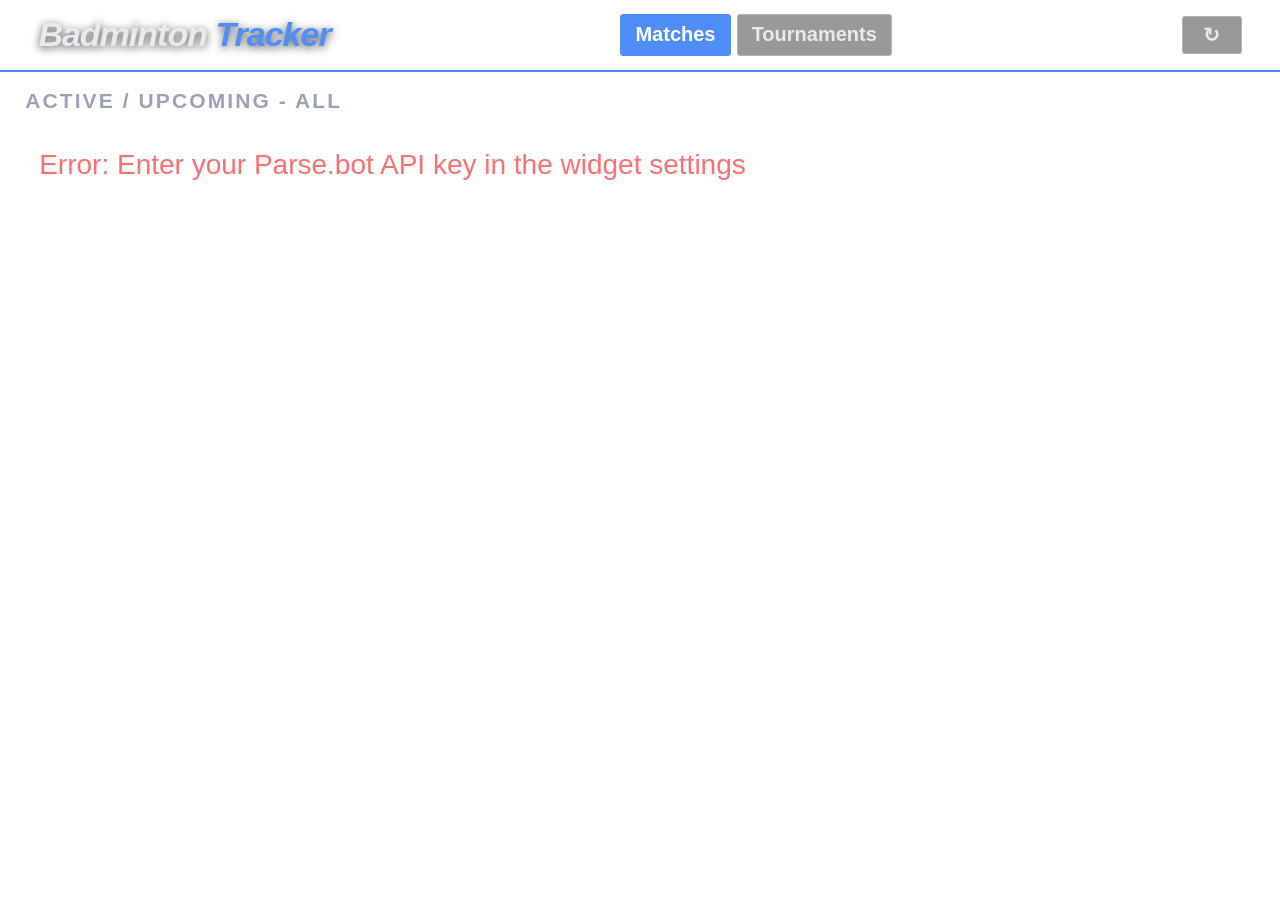
<file: badminton-tracker/index.html>
<!DOCTYPE html>
<html lang="en">
<head>
    <meta charset="utf-8" />
    <meta name="viewport" content="width=device-width, initial-scale=1" />
    <title>tr('Badminton Tracker')</title>
    <link rel="icon" href="resources/icon.svg" type="image/svg+xml" />
    <link rel="stylesheet" href="styles/main.css" />

    <!-- iCUE settings panel -->
    <meta name="x-icue-property" content="apiKey"
          data-label="tr('Parse.bot API key')"
          data-type="textfield"
          data-default="''" />

    <meta name="x-icue-property" content="startView"
          data-label="tr('Start view')"
          data-type="tab-buttons"
          data-default="'matches'"
          data-values="[{'key':'matches','value':'Matches'},{'key':'tournaments','value':'Tournaments'}]" />

    <meta name="x-icue-property" content="nationality"
          data-label="tr('Nationality')"
          data-type="tab-buttons"
          data-default="'ALL'"
          data-values="[{'key':'ALL','value':'All'},{'key':'DEN','value':'DEN'},{'key':'CHN','value':'CHN'},{'key':'JPN','value':'JPN'},{'key':'KOR','value':'KOR'},{'key':'INA','value':'INA'}]" />

    <meta name="x-icue-property" content="refreshMinutes"
          data-label="tr('Refresh every (min)')"
          data-type="slider"
          data-default="180" data-min="15" data-max="720" data-step="15" data-unit-label="'min'" />

    <meta name="x-icue-property" content="smartRefresh"
          data-label="tr('Refresh optimise')"
          data-type="switch"
          data-default="false" />

    <meta name="x-icue-property" content="lineColor"
          data-label="tr('Header line color')"
          data-type="color"
          data-default="'#4f8ef7'" />

    <meta name="x-icue-property" content="accentColor"
          data-label="tr('Accent color')"
          data-type="color"
          data-default="'#4f8ef7'" />

    <script type="application/json" id="x-icue-groups">
    [
        { "title": "tr('Data')", "properties": ["apiKey", "refreshMinutes", "smartRefresh"] },
        { "title": "tr('Filter')", "properties": ["startView", "nationality"] },
        { "title": "tr('Appearance')", "properties": ["accentColor", "lineColor"] }
    ]
    </script>
</head>
<body>

<header>
    <div class="logo">Badminton <span>Tracker</span></div>
    <nav class="tabs" aria-label="View">
        <button class="tab active" data-view="matches">Matches</button>
        <button class="tab" data-view="tournaments">Tournaments</button>
    </nav>
    <button id="refresh-btn" title="Refresh"><span>&#8635;</span></button>
</header>

<main>
    <div id="upcoming-section" class="section">
        <div class="section-label" id="list-label">Active / Upcoming</div>
        <div id="upcoming-list" class="list">
            <div class="state-msg loading">
                <div class="spinner"></div>Loading matches...
            </div>
        </div>
    </div>

    <div id="tomorrow-section" class="section hidden">
        <div class="section-label" id="tomorrow-label">Tomorrow</div>
        <div id="tomorrow-list" class="list"></div>
    </div>
    <div id="results-section" class="section hidden">
        <div class="section-label" id="results-label">Results</div>
        <div id="results-list" class="list"></div>
    </div>
</main>

<footer>
    <span id="updated"></span>
</footer>

<script src="scripts/main.js"></script>
<script>
    icueEvents = {
        onICUEInitialized: start,
        onDataUpdated: applyProps
    };

    if (typeof iCUE_initialized === 'undefined' || iCUE_initialized) start();
</script>
</body>
</html>
</file>
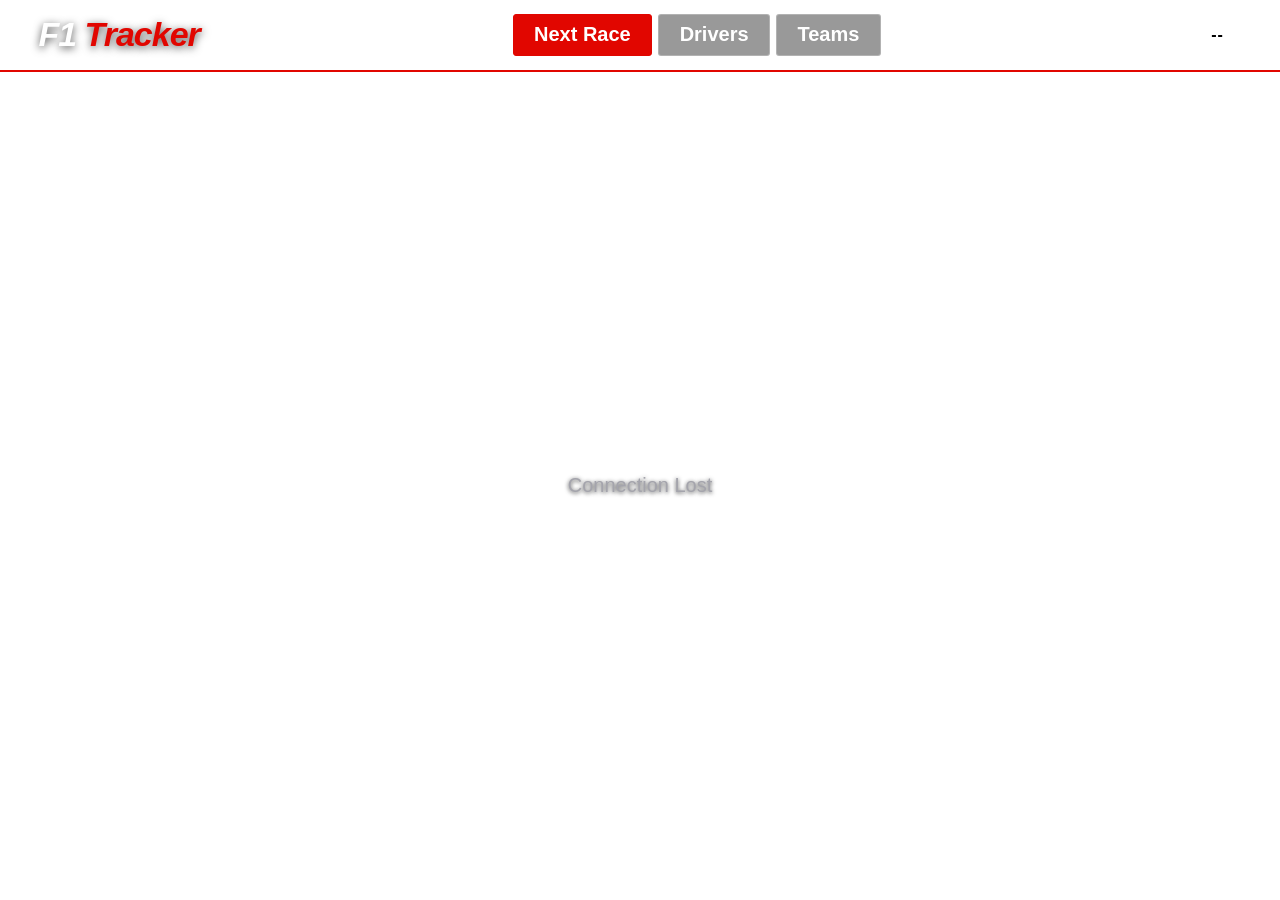
<file: f1-tracker/index.html>
<!DOCTYPE html>
<html lang="en">
<head>
    <meta charset="utf-8" />
    <meta name="viewport" content="width=device-width, initial-scale=1" />
    <title>tr('F1 Tracker')</title>
    <link rel="icon" href="resources/icon.svg" type="image/svg+xml" />
    <link rel="stylesheet" href="styles/main.css" />

    <!-- iCUE controls (settings panel) -->
    <meta name="x-icue-property" content="startView"
          data-label="tr('Start view')" data-type="tab-buttons"
          data-default="'race'"
          data-values="[{'key':'race','value':'Race'},{'key':'drivers','value':'Drivers'},{'key':'teams','value':'Teams'}]" />

    <meta name="x-icue-property" content="showPictures"
          data-label="tr('Show pictures')" data-type="switch" data-default="true" />

    <meta name="x-icue-property" content="autoRotate"
          data-label="tr('Rotate views automatically')" data-type="switch" data-default="false" />

    <meta name="x-icue-property" content="rotateSeconds"
          data-label="tr('Seconds per view')" data-type="slider"
          data-default="15" data-min="5" data-max="60" data-step="5" data-unit-label="'s'" />

    <meta name="x-icue-property" content="textColor"
          data-label="tr('Text color')" data-type="color" data-default="'#FFFFFF'" />

    <meta name="x-icue-property" content="accentColor"
          data-label="tr('Accent color')" data-type="color" data-default="'#e10600'" />

    <script type="application/json" id="x-icue-groups">
    [
        { "title": "tr('Display')", "properties": ["startView", "showPictures", "autoRotate", "rotateSeconds"] },
        { "title": "tr('Appearance')", "properties": ["textColor", "accentColor"] }
    ]
    </script>

</head>
<body>

<header>
    <div class="logo">F1 <span>Tracker</span></div>
    <nav class="tabs" aria-label="View">
        <button class="tab active" data-view="race">Next Race</button>
        <button class="tab" data-view="drivers">Drivers</button>
        <button class="tab" data-view="teams">Teams</button>
    </nav>
    <div id="round" class="round-pill">--</div>
</header>

<div id="main">
    <div id="view-race" class="view active">
        <div id="loading" class="message">Initializing Telemetry...</div>

        <div id="pre-race">
            <div class="race-head">
                <div id="race-name">Loading...</div>
                <div id="race-loc">Loading...</div>
                <div id="race-date"></div>
            </div>

            <div id="track-container">
                <svg id="track-svg" viewBox="14.5 14.5 71 71" preserveAspectRatio="xMidYMid meet">
                    <path id="track-path" d="" />
                </svg>
                <div id="live-box">
                    <div class="live-tag">Race in Progress</div>
                    <div class="lap-count">LAP <span id="cur-lap">1</span>/<span id="tot-lap">--</span></div>
                    <div class="lap-sub">Estimated</div>
                </div>
            </div>

            <div class="timer-row">
                <div class="t-unit"><span class="t-val" id="d">00</span><span class="t-label">Days</span></div>
                <div class="t-unit"><span class="t-val" id="h">00</span><span class="t-label">Hrs</span></div>
                <div class="t-unit"><span class="t-val" id="m">00</span><span class="t-label">Min</span></div>
            </div>
        </div>
    </div>

    <div id="view-standings" class="view">
        <div class="st-head">
            <div class="st-title" id="st-title">Drivers' Championship</div>
            <div class="st-sub" id="st-sub"></div>
        </div>
        <div id="st-list"></div>
    </div>
</div>

<script src="scripts/main.js"></script>
<script>
    icueEvents = {
        onICUEInitialized: start,
        onDataUpdated: applyProps
    };

    // In iCUE the flag is injected before this script runs. Outside iCUE (browser preview) start directly.
    if (typeof iCUE_initialized === 'undefined' || iCUE_initialized) start();
</script>
</body>
</html>
</file>
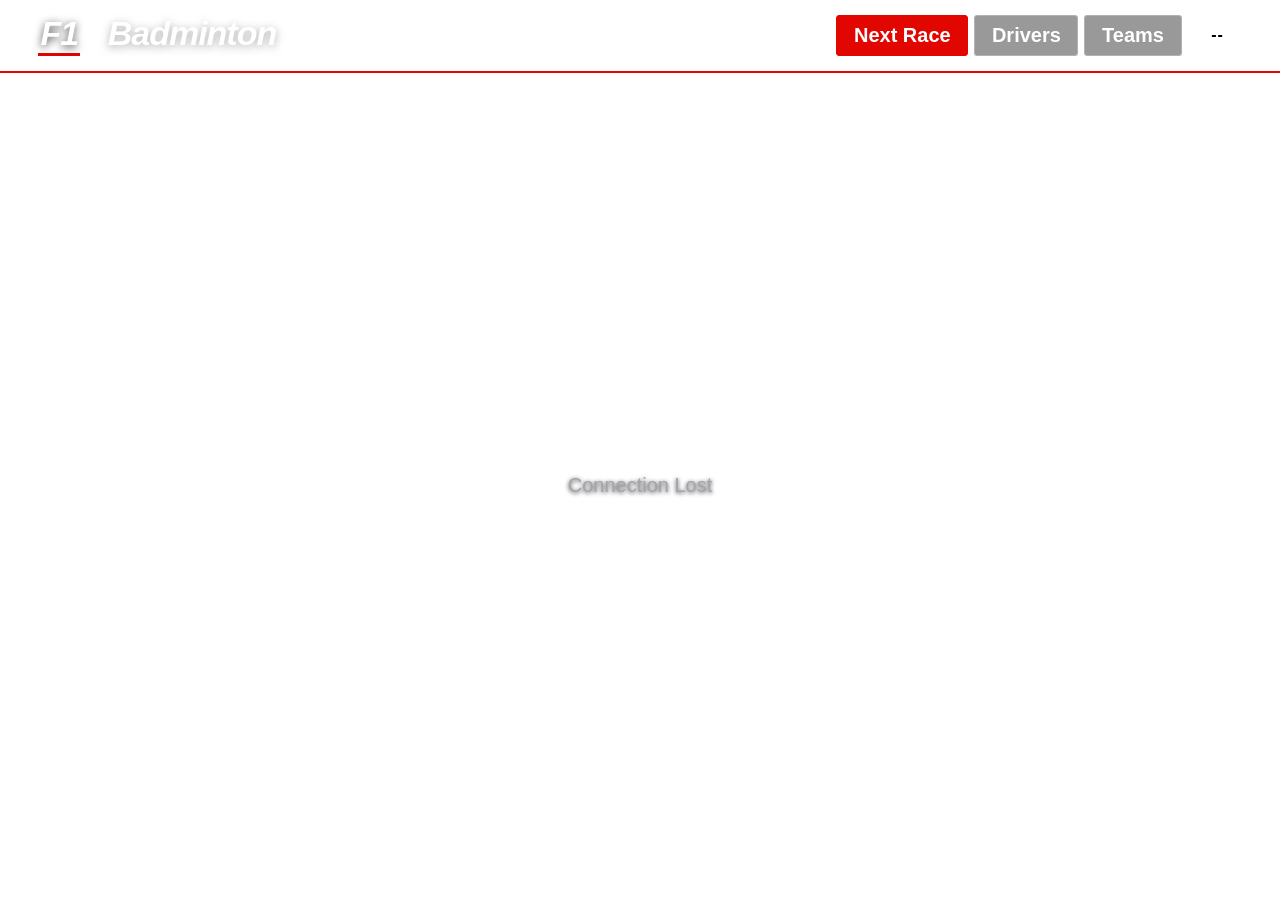
<file: sports-tracker/index.html>
<!DOCTYPE html>
<html lang="en">
<head>
    <meta charset="utf-8" />
    <meta name="viewport" content="width=device-width, initial-scale=1" />
    <title>tr('XE Sports Tracker')</title>
    <link rel="icon" href="resources/icon.svg" type="image/svg+xml" />
    <link rel="stylesheet" href="styles/main.css" />
    <link rel="stylesheet" href="styles/f1.css" />
    <link rel="stylesheet" href="styles/badminton.css" />

    <!-- ===== iCUE settings panel =====
         To add a sport: add an "enable<Sport>" switch and its own settings here, add the group below,
         add the sport to "startSport", then add a section and script (see README). -->

    <!-- General -->
    <meta name="x-icue-property" content="startSport"
          data-label="tr('Start sport')" data-type="tab-buttons"
          data-default="'f1'"
          data-values="[{'key':'f1','value':'F1'},{'key':'badminton','value':'Badminton'}]" />

    <meta name="x-icue-property" content="autoSwitch"
          data-label="tr('Switch sport after inactivity')" data-type="switch" data-default="true" />

    <meta name="x-icue-property" content="idleSeconds"
          data-label="tr('Inactivity time')" data-type="slider"
          data-default="30" data-min="10" data-max="300" data-step="5" data-unit-label="'s'" />

    <meta name="x-icue-property" content="textColor"
          data-label="tr('Text color')" data-type="color" data-default="'#FFFFFF'" />

    <!-- Sports on/off -->
    <meta name="x-icue-property" content="enableF1"
          data-label="tr('Show F1')" data-type="switch" data-default="true" />

    <meta name="x-icue-property" content="enableBadminton"
          data-label="tr('Show Badminton')" data-type="switch" data-default="true" />

    <!-- F1 -->
    <meta name="x-icue-property" content="f1StartView"
          data-label="tr('F1 start view')" data-type="tab-buttons"
          data-default="'race'"
          data-values="[{'key':'race','value':'Race'},{'key':'drivers','value':'Drivers'},{'key':'teams','value':'Teams'}]" />

    <meta name="x-icue-property" content="f1ShowPictures"
          data-label="tr('F1 show pictures')" data-type="switch" data-default="true" />

    <meta name="x-icue-property" content="f1AccentColor"
          data-label="tr('F1 accent color')" data-type="color" data-default="'#e10600'" />

    <!-- Badminton -->
    <meta name="x-icue-property" content="badmintonApiKey"
          data-label="tr('Badminton Parse.bot API key')" data-type="textfield" data-default="''" />

    <meta name="x-icue-property" content="badmintonStartView"
          data-label="tr('Badminton start view')" data-type="tab-buttons"
          data-default="'matches'"
          data-values="[{'key':'matches','value':'Matches'},{'key':'tournaments','value':'Tournaments'}]" />

    <meta name="x-icue-property" content="badmintonNationality"
          data-label="tr('Badminton nationality')" data-type="combobox"
          data-default="'ALL'"
          data-values="[{'key':'ALL','value':'All countries'},{'key':'AUS','value':'Australia'},{'key':'AUT','value':'Austria'},{'key':'BEL','value':'Belgium'},{'key':'BRA','value':'Brazil'},{'key':'BUL','value':'Bulgaria'},{'key':'CAN','value':'Canada'},{'key':'CHN','value':'China'},{'key':'TPE','value':'Chinese Taipei'},{'key':'CZE','value':'Czechia'},{'key':'DEN','value':'Denmark'},{'key':'ENG','value':'England'},{'key':'EST','value':'Estonia'},{'key':'FIN','value':'Finland'},{'key':'FRA','value':'France'},{'key':'GER','value':'Germany'},{'key':'HKG','value':'Hong Kong China'},{'key':'HUN','value':'Hungary'},{'key':'ISL','value':'Iceland'},{'key':'IND','value':'India'},{'key':'INA','value':'Indonesia'},{'key':'IRL','value':'Ireland'},{'key':'ITA','value':'Italy'},{'key':'JPN','value':'Japan'},{'key':'KOR','value':'Korea'},{'key':'MAC','value':'Macau China'},{'key':'MAS','value':'Malaysia'},{'key':'MEX','value':'Mexico'},{'key':'NED','value':'Netherlands'},{'key':'NZL','value':'New Zealand'},{'key':'NOR','value':'Norway'},{'key':'PAK','value':'Pakistan'},{'key':'PHI','value':'Philippines'},{'key':'POL','value':'Poland'},{'key':'POR','value':'Portugal'},{'key':'SCO','value':'Scotland'},{'key':'SGP','value':'Singapore'},{'key':'ESP','value':'Spain'},{'key':'SRI','value':'Sri Lanka'},{'key':'SWE','value':'Sweden'},{'key':'SUI','value':'Switzerland'},{'key':'THA','value':'Thailand'},{'key':'TUR','value':'Turkiye'},{'key':'USA','value':'USA'},{'key':'UKR','value':'Ukraine'},{'key':'VIE','value':'Vietnam'},{'key':'WAL','value':'Wales'}]" />

    <meta name="x-icue-property" content="badmintonRefreshMinutes"
          data-label="tr('Badminton refresh every (min)')" data-type="slider"
          data-default="180" data-min="15" data-max="720" data-step="15" data-unit-label="'min'" />

    <meta name="x-icue-property" content="badmintonSmartRefresh"
          data-label="tr('Badminton refresh optimise')" data-type="switch" data-default="false" />

    <meta name="x-icue-property" content="badmintonAccentColor"
          data-label="tr('Badminton accent color')" data-type="color" data-default="'#4f8ef7'" />

    <script type="application/json" id="x-icue-groups">
    [
        { "title": "tr('General')", "properties": ["startSport", "autoSwitch", "idleSeconds", "textColor",
            "enableF1", "enableBadminton",
            "f1StartView", "f1ShowPictures", "f1AccentColor",
            "badmintonApiKey", "badmintonStartView", "badmintonNationality", "badmintonRefreshMinutes", "badmintonSmartRefresh", "badmintonAccentColor"] }
    ]
    </script>
</head>
<body>

<header>
    <nav id="sport-tabs" aria-label="Sport"></nav>
    <div id="sport-slot"></div>
</header>

<div id="sports">

    <!-- ===== F1 ===== -->
    <section class="sport" id="sport-f1">
        <div class="sport-controls" id="f1-controls">
            <nav class="tabs" aria-label="View">
                <button class="tab active" data-view="race">Next Race</button>
                <button class="tab" data-view="drivers">Drivers</button>
                <button class="tab" data-view="teams">Teams</button>
            </nav>
            <div id="f1-round" class="round-pill">--</div>
        </div>

        <div id="f1-main">
            <div id="f1-view-race" class="view active">
                <div id="f1-loading" class="message">Initializing Telemetry...</div>

                <div id="f1-pre-race">
                    <div class="race-head">
                        <div id="f1-race-name">Loading...</div>
                        <div id="f1-race-loc">Loading...</div>
                        <div id="f1-race-date"></div>
                    </div>

                    <div id="f1-track-container">
                        <svg id="f1-track-svg" viewBox="14.5 14.5 71 71" preserveAspectRatio="xMidYMid meet">
                            <path id="f1-track-path" d="" />
                        </svg>
                        <div id="f1-live-box">
                            <div class="live-tag">Race in Progress</div>
                            <div class="lap-count">LAP <span id="f1-cur-lap">1</span>/<span id="f1-tot-lap">--</span></div>
                            <div class="lap-sub">Estimated</div>
                        </div>
                    </div>

                    <div class="timer-row">
                        <div class="t-unit"><span class="t-val" id="f1-d">0</span><span class="t-label">D</span></div>
                        <div class="t-unit"><span class="t-val" id="f1-h">0</span><span class="t-label">H</span></div>
                        <div class="t-unit"><span class="t-val" id="f1-m">0</span><span class="t-label">M</span></div>
                    </div>
                </div>
            </div>

            <div id="f1-view-standings" class="view">
                <div class="st-head">
                    <div class="st-title" id="f1-st-title">Drivers' Championship</div>
                    <div class="st-sub" id="f1-st-sub"></div>
                </div>
                <div id="f1-st-list"></div>
            </div>
        </div>
    </section>

    <!-- ===== Badminton ===== -->
    <section class="sport" id="sport-badminton">
        <div class="sport-controls" id="bt-controls">
            <nav class="tabs" aria-label="View">
                <button class="tab active" data-view="matches">Matches</button>
                <button class="tab" data-view="tournaments">Tournaments</button>
            </nav>
            <button id="bt-refresh-btn" class="icon-btn" title="Refresh"><span>&#8635;</span></button>
        </div>

        <main>
            <div id="bt-upcoming-section" class="section">
                <div class="section-label" id="bt-list-label">Active / Upcoming</div>
                <div id="bt-upcoming-list" class="list">
                    <div class="state-msg loading">
                        <div class="spinner"></div>Loading matches...
                    </div>
                </div>
            </div>

            <div id="bt-tomorrow-section" class="section hidden">
                <div class="section-label" id="bt-tomorrow-label">Tomorrow</div>
                <div id="bt-tomorrow-list" class="list"></div>
            </div>
            <div id="bt-results-section" class="section hidden">
                <div class="section-label" id="bt-results-label">Results</div>
                <div id="bt-results-list" class="list"></div>
            </div>
        </main>

        <footer>
            <span id="bt-updated"></span>
        </footer>
    </section>

</div>

<script src="scripts/core.js"></script>
<script src="scripts/sports/f1.js"></script>
<script src="scripts/sports/badminton.js"></script>
<script src="scripts/app.js"></script>
<script>
    icueEvents = {
        onICUEInitialized: Shell.start,
        onDataUpdated: Shell.applyProps
    };

    // In iCUE the flag is injected before this script runs. Outside iCUE (browser preview) start directly.
    if (typeof iCUE_initialized === 'undefined' || iCUE_initialized) Shell.start();
</script>
</body>
</html>
</file>
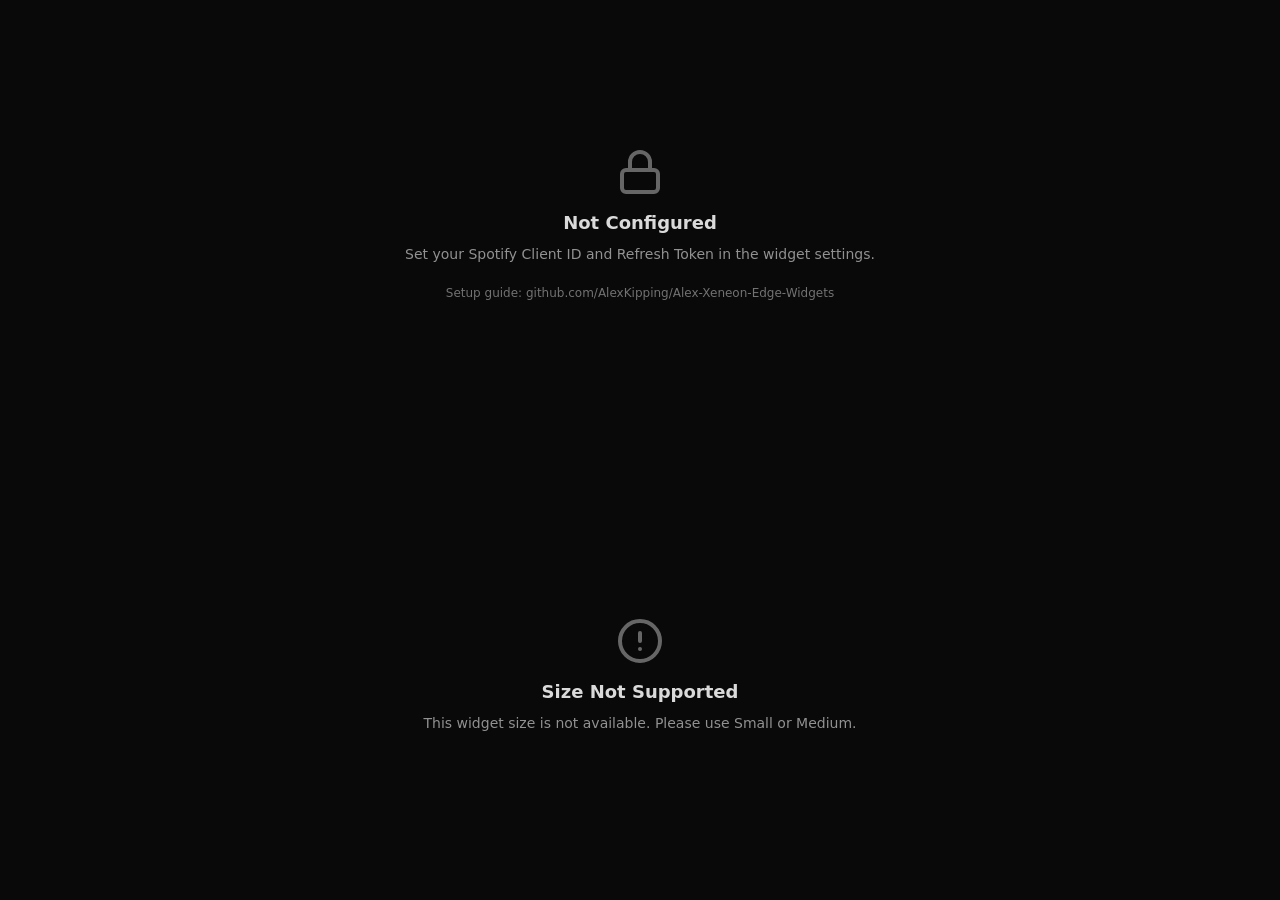
<file: spotify/index.html>
<!DOCTYPE html>
<html lang="en">
<head>
  <meta charset="utf-8" />
  <meta name="viewport" content="width=device-width, initial-scale=1" />
  <title>tr('XE Player for Spotify')</title>
  <link rel="icon" href="resources/icon.svg" type="image/svg+xml" />
  <link rel="stylesheet" href="styles/main.css" />

  <!-- Widget configuration properties -->
  <meta name="x-icue-property" content="clientId" data-label="tr('Spotify Client ID')" data-type="textfield" data-default="''" />
  <meta name="x-icue-property" content="refreshToken" data-label="tr('Spotify Refresh Token')" data-type="textfield" data-default="''" />
  <meta name="x-icue-property" content="setupLink" data-label="tr('Setup page (copy into your browser)')" data-type="textfield" data-default="'https://alexkipping.github.io/Alex-Xeneon-Edge-Widgets/spotify/'" />
  <meta name="x-icue-property" content="pollingInterval" data-label="tr('Update Interval')" data-type="slider" data-default="1000" data-min="1000" data-max="10000" data-step="500" data-unit-label="'ms'" />

  <meta name="x-icue-property" content="viewMode" data-label="tr('View')" data-type="tab-buttons" data-default="'nowplaying'" data-values="[{'key':'nowplaying','value':'Now Playing'},{'key':'queue','value':'Queue'}]" />

  <meta name="x-icue-property" content="halfMode" data-label="tr('Half mode (top: Now Playing, bottom: Queue)')" data-type="switch" data-default="false" />

  <meta name="x-icue-property" content="albumBlur" data-label="tr('Album Blur')" data-type="slider" data-default="0" data-min="0" data-max="50" data-step="1" data-unit-label="'px'" />

  <!-- Personalization properties -->
  <meta name="x-icue-property" content="backgroundColor" data-label="tr('Background Color')" data-type="color" data-default="'#121212'" />
  <meta name="x-icue-property" content="bgTransparency" data-label="tr('Background Transparency')" data-type="slider" data-default="0" data-min="0" data-max="100" data-step="1" data-unit-label="'%'" />

  <!-- Color customization properties -->
  <meta name="x-icue-property" content="songInfoColor" data-label="tr('Song Info Color')" data-type="color" data-default="'#ffffff'" />
  <meta name="x-icue-property" content="playBtnColor" data-label="tr('Play Button Color')" data-type="color" data-default="'#1DB954'" />
  <meta name="x-icue-property" content="prevNextColor" data-label="tr('Previous/Next Color')" data-type="color" data-default="'#ffffff'" />
  <meta name="x-icue-property" content="activeBtnColor" data-label="tr('Active Button Color')" data-type="color" data-default="'#1DB954'" />
  <meta name="x-icue-property" content="barFillColor" data-label="tr('Bar Fill Color')" data-type="color" data-default="'#1DB954'" />

  <!-- Property groups -->
  <script id="x-icue-groups" type="application/json">
  [
    {
      "title": "tr('XE Player for Spotify')",
      "properties": ["viewMode", "halfMode", "albumBlur", "clientId", "refreshToken", "setupLink", "pollingInterval"]
    },
    {
      "title": "tr('Custom Style')",
      "properties": ["backgroundColor", "bgTransparency", "songInfoColor", "playBtnColor", "prevNextColor", "activeBtnColor", "barFillColor"]
    }
  ]
  </script>
</head>
<body>
  <!-- Album art background (full cover by default, split across two widgets in half mode) -->
  <div id="album-bg"></div>

  <!-- Main content -->
  <main id="content">
    <!-- Loading state -->
    <div id="state-loading" class="state-overlay">
      <div class="spinner"></div>
      <p>Connecting...</p>
    </div>

    <!-- Offline state -->
    <div id="state-offline" class="state-overlay" hidden>
      <div class="offline-icon">
        <svg width="48" height="48" viewBox="0 0 24 24" fill="none" stroke="currentColor" stroke-width="2" stroke-linecap="round" stroke-linejoin="round">
          <path d="M10.29 3.86L1.82 18a2 2 0 0 0 1.71 3h16.94a2 2 0 0 0 1.71-3L13.71 3.86a2 2 0 0 0-3.42 0z"/>
          <line x1="12" y1="9" x2="12" y2="13"/>
          <line x1="12" y1="17" x2="12.01" y2="17"/>
        </svg>
      </div>
      <h2>Connection Error</h2>
      <p>Check your internet connection and Spotify credentials.</p>
      <p id="offline-detail" style="font-size:20px;opacity:0.9;max-width:90%;word-break:break-word;"></p>
    </div>

    <!-- No device state -->
    <div id="state-nodevice" class="state-overlay" hidden>
      <div class="offline-icon">
        <svg width="48" height="48" viewBox="0 0 24 24" fill="none" stroke="currentColor" stroke-width="2" stroke-linecap="round" stroke-linejoin="round">
          <rect x="2" y="3" width="20" height="14" rx="2" ry="2"/>
          <line x1="8" y1="21" x2="16" y2="21"/>
          <line x1="12" y1="17" x2="12" y2="21"/>
        </svg>
      </div>
      <h2>No Spotify Device Found</h2>
      <p>Open Spotify on any device to start playing</p>
    </div>

    <!-- Not authenticated state -->
    <div id="state-noauth" class="state-overlay" hidden>
      <div class="offline-icon">
        <svg width="48" height="48" viewBox="0 0 24 24" fill="none" stroke="currentColor" stroke-width="2" stroke-linecap="round" stroke-linejoin="round">
          <rect x="3" y="11" width="18" height="11" rx="2" ry="2"/>
          <path d="M7 11V7a5 5 0 0 1 10 0v4"/>
        </svg>
      </div>
      <h2>Not Configured</h2>
      <p>Set your Spotify Client ID and Refresh Token in the widget settings.</p>
      <p style="font-size:12px;opacity:0.5;margin-top:8px;">Setup guide: github.com/AlexKipping/Alex-Xeneon-Edge-Widgets</p>
    </div>

    <!-- Player UI -->
    <div id="player" hidden>
      <!-- Track Info -->
      <div id="track-info">
        <div id="track-name">-</div>
        <div id="track-artist">-</div>
      </div>

      <!-- Controls container (buttons + volume) -->
      <div id="controls-container">
        <!-- Playback Controls -->
        <div id="controls">
          <button id="btn-shuffle" class="ctrl-btn" aria-label="Toggle shuffle" data-active="false">
            <svg width="20" height="20" viewBox="0 0 24 24" fill="none" stroke="currentColor" stroke-width="2" stroke-linecap="round" stroke-linejoin="round">
              <polyline points="16 3 21 3 21 8"/><line x1="4" y1="20" x2="21" y2="3"/>
              <polyline points="21 16 21 21 16 21"/><line x1="15" y1="15" x2="21" y2="21"/>
              <line x1="4" y1="4" x2="9" y2="9"/>
            </svg>
          </button>
          <button id="btn-prev" class="ctrl-btn" aria-label="Previous track">
            <svg width="20" height="20" viewBox="0 0 24 24" fill="currentColor" stroke="none">
              <path d="M6 4h2v16H6V4zm12 0l-10 8 10 8V4z"/>
            </svg>
          </button>
          <button id="btn-play" class="ctrl-btn ctrl-btn-play" aria-label="Play/Pause">
            <svg id="play-icon" width="28" height="28" viewBox="0 0 24 24" fill="currentColor" stroke="none">
              <path d="M8 5v14l11-7z"/>
            </svg>
            <svg id="pause-icon" width="28" height="28" viewBox="0 0 24 24" fill="currentColor" stroke="none" class="state-hidden">
              <path d="M6 4h4v16H6V4zm8 0h4v16h-4V4z"/>
            </svg>
          </button>
          <button id="btn-next" class="ctrl-btn" aria-label="Next track">
            <svg width="20" height="20" viewBox="0 0 24 24" fill="currentColor" stroke="none">
              <path d="M6 4l10 8-10 8V4zm10 0h2v16h-2V4z"/>
            </svg>
          </button>
          <button id="btn-repeat" class="ctrl-btn" aria-label="Toggle repeat" data-active="false">
            <svg width="20" height="20" viewBox="0 0 24 24" fill="none" stroke="currentColor" stroke-width="2" stroke-linecap="round" stroke-linejoin="round">
              <polyline points="17 1 21 5 17 9"/><path d="M3 11V9a4 4 0 0 1 4-4h14"/><polyline points="7 23 3 19 7 15"/><path d="M21 13v2a4 4 0 0 1-4 4H3"/>
            </svg>
            <span id="repeat-indicator" class="ctrl-badge" hidden>1</span>
          </button>
        </div>

        <!-- Volume Control -->
        <div id="volume-container">
          <button id="btn-volume" class="ctrl-btn ctrl-btn-vol" aria-label="Volume">
            <svg id="vol-icon" width="18" height="18" viewBox="0 0 24 24" fill="none" stroke="currentColor" stroke-width="2" stroke-linecap="round" stroke-linejoin="round">
              <polygon points="11 5 6 9 2 9 2 15 6 15 11 19 11 5"/>
              <path d="M19.07 4.93a10 10 0 0 1 0 14.14M15.54 8.46a5 5 0 0 1 0 7.07"/>
            </svg>
          </button>
          <div id="volume-bar" role="slider" tabindex="0" aria-label="Volume">
            <div id="volume-fill"></div>
            <div id="volume-thumb"></div>
          </div>
        </div>
      </div>

      <!-- Progress bar (full width at bottom) -->
      <div id="progress-container">
        <div id="progress-bar" role="slider" tabindex="0" aria-label="Seek">
          <div id="progress-fill"></div>
          <div id="progress-thumb"></div>
        </div>
        <div id="progress-time">
          <span id="time-current">0:00</span>
          <span id="time-total">0:00</span>
        </div>
      </div>
    </div>

    <!-- Queue UI -->
    <div id="queue" hidden>
      <div id="queue-header">Up Next:</div>
      <ol id="queue-list"></ol>
      <div id="queue-empty" hidden>Queue is empty</div>
    </div>

    <!-- Size not supported message (shown for S and XL) -->
    <div id="size-unavailable" class="state-overlay" hidden>
      <div class="offline-icon">
        <svg width="48" height="48" viewBox="0 0 24 24" fill="none" stroke="currentColor" stroke-width="2" stroke-linecap="round" stroke-linejoin="round">
          <circle cx="12" cy="12" r="10"/>
          <line x1="12" y1="8" x2="12" y2="12"/>
          <line x1="12" y1="16" x2="12.01" y2="16"/>
        </svg>
      </div>
      <h2>Size Not Supported</h2>
      <p>This widget size is not available. Please use Small or Medium.</p>
    </div>
  </main>

  <script src="scripts/main.js"></script>
  <script>
    // Detect iCUE preview mode for scaled-down rendering
    try {
      if (typeof iCUE !== 'undefined' && iCUE.isPreview) {
        document.documentElement.classList.add('preview-mode');
      }
    } catch (e) { /* ignore */ }

    // iCUE integration - only runs when loaded inside iCUE
    try {
      icueEvents = {
        onICUEInitialized: function(payload) {
          console.log('[Spotify] iCUE initialized, payload:', payload);
          applySettings(payload && payload.settings);
        },
        onDataUpdated: function(payload) {
          console.log('[Spotify] iCUE data updated, payload:', payload);
          applySettings(payload && payload.settings);
        },
      };

      if (typeof iCUE_initialized !== 'undefined' && iCUE_initialized) {
        applySettings();
      }
    } catch (e) {
      console.log('[Spotify] Running outside iCUE (browser debug mode)');
      // Apply default settings for browser debugging
      applySettings();
    }
  </script>
</body>
</html>
</file>
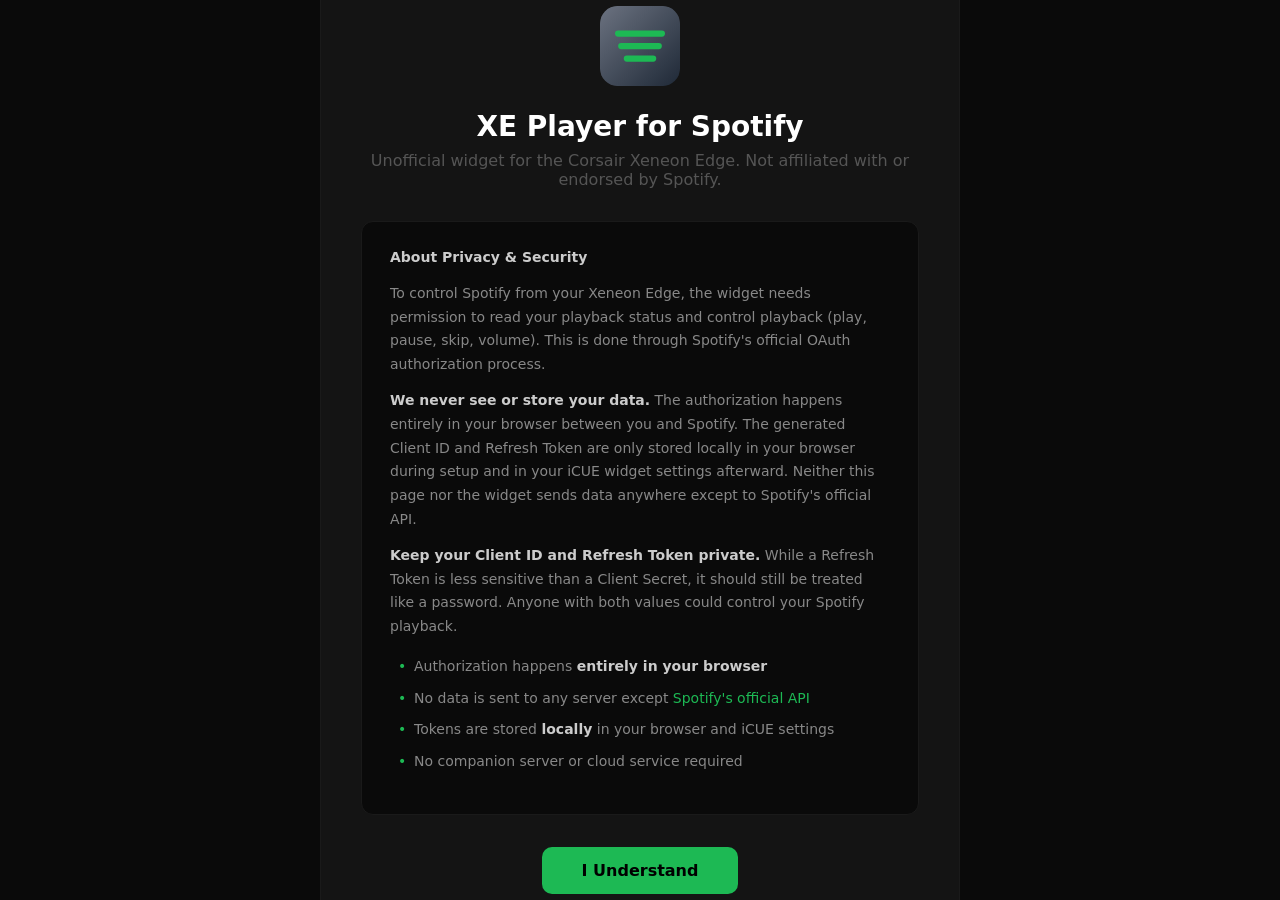
<file: docs/spotify/index.html>
<!DOCTYPE html>
<html lang="en">
<head>
  <meta charset="utf-8" />
  <meta name="viewport" content="width=device-width, initial-scale=1" />
  <title>XE Player for Spotify - Setup</title>
  <link rel="icon" href="icon.svg" type="image/svg+xml" />
  <style>
    * { box-sizing: border-box; margin: 0; }
    body {
      font-family: 'Inter', 'Segoe UI', system-ui, -apple-system, sans-serif;
      background: #0a0a0a;
      color: #ffffff;
      display: flex;
      justify-content: center;
      align-items: center;
      min-height: 100vh;
      margin: 0;
      padding: 40px;
    }

    .container {
      max-width: 720px;
      width: 100%;
    }

    /* ── Header ──────────────────────────────────────────────────── */
    .header {
      display: flex;
      align-items: center;
      gap: 16px;
      margin-bottom: 32px;
    }

    .header-icon {
      width: 48px;
      height: 48px;
      border-radius: 10px;
      display: flex;
      align-items: center;
      justify-content: center;
      flex-shrink: 0;
      overflow: hidden;
    }

    .header-icon img {
      width: 100%;
      height: 100%;
      object-fit: contain;
    }

    .header-info {
      flex: 1;
      min-width: 0;
    }

    .header-title {
      font-size: 22px;
      font-weight: 600;
      letter-spacing: -0.01em;
      color: #ffffff;
      line-height: 1.3;
    }

    .header-subtitle {
      font-size: 14px;
      color: #555555;
      font-weight: 400;
      line-height: 1.3;
    }

    /* ── Card ────────────────────────────────────────────────────── */
    .card {
      background: #141414;
      border: 1px solid #1a1a1a;
      border-radius: 12px;
      padding: 28px 32px;
      margin-bottom: 16px;
    }

    .card-title {
      font-size: 15px;
      font-weight: 600;
      color: #ffffff;
      margin-bottom: 20px;
      display: flex;
      align-items: center;
      gap: 10px;
    }

    .card-title .step-num {
      display: inline-flex;
      align-items: center;
      justify-content: center;
      width: 24px;
      height: 24px;
      border-radius: 50%;
      background: #1DB954;
      color: #0a0a0a;
      font-size: 12px;
      font-weight: 700;
      flex-shrink: 0;
    }

    .card-title .step-num.done {
      background: #1DB954;
    }

    .card-title .step-num.inactive {
      background: #2a2a2a;
      color: #555555;
    }

    /* ── Instructions ────────────────────────────────────────────── */
    .instruction {
      font-size: 14px;
      color: #888888;
      line-height: 1.7;
      margin-bottom: 8px;
      padding-left: 20px;
      position: relative;
    }

    .instruction::before {
      content: '';
      position: absolute;
      left: 0;
      top: 10px;
      width: 5px;
      height: 5px;
      border-radius: 50%;
      background: #333333;
    }

    .instruction strong {
      color: #cccccc;
    }

    .instruction code {
      background: #0a0a0a;
      padding: 2px 8px;
      border-radius: 4px;
      font-size: 13px;
      color: #1DB954;
      font-family: 'JetBrains Mono', 'Consolas', 'Courier New', monospace;
    }

    .instruction .highlight {
      color: #1DB954;
      font-weight: 500;
    }

    .instruction-box {
      background: #0a0a0a;
      border: 1px solid #1a1a1a;
      border-radius: 8px;
      padding: 14px 18px;
      margin: 14px 0;
      font-family: 'JetBrains Mono', 'Consolas', 'Courier New', monospace;
      font-size: 13px;
      color: #1DB954;
      word-break: break-all;
      user-select: all;
    }

    .divider {
      height: 1px;
      background: #1a1a1a;
      margin: 20px 0;
    }

    /* ── Form ────────────────────────────────────────────────────── */
    label {
      display: block;
      font-size: 12px;
      color: #555555;
      font-weight: 500;
      text-transform: uppercase;
      letter-spacing: 0.04em;
      margin-bottom: 8px;
    }

    input {
      width: 100%;
      padding: 12px 16px;
      border-radius: 8px;
      border: 1px solid #2a2a2a;
      background: #0a0a0a;
      color: #ffffff;
      font-size: 14px;
      font-family: 'JetBrains Mono', 'Consolas', 'Courier New', monospace;
      outline: none;
      transition: border-color 0.15s;
    }

    input:focus {
      border-color: #1DB954;
    }

    input::placeholder {
      color: #333333;
    }

    /* ── Buttons ─────────────────────────────────────────────────── */
    .btn {
      display: inline-flex;
      align-items: center;
      justify-content: center;
      gap: 10px;
      padding: 12px 24px;
      border: 1px solid #2a2a2a;
      border-radius: 8px;
      background: transparent;
      color: #ffffff;
      font-size: 14px;
      font-weight: 500;
      cursor: pointer;
      transition: all 0.15s ease;
      touch-action: manipulation;
      font-family: inherit;
    }

    .btn:hover {
      background: #ffffff;
      color: #0a0a0a;
      border-color: #ffffff;
    }

    .btn:active {
      transform: scale(0.97);
    }

    .btn:disabled {
      opacity: 0.3;
      cursor: not-allowed;
      transform: none;
    }

    .btn:disabled:hover {
      background: transparent;
      color: #ffffff;
      border-color: #2a2a2a;
    }

    .btn-primary {
      background: #ffffff;
      color: #0a0a0a;
      border-color: #ffffff;
      font-weight: 600;
    }

    .btn-primary:hover {
      background: #e0e0e0;
      border-color: #e0e0e0;
    }

    .btn-primary:disabled:hover {
      background: #ffffff;
      border-color: #ffffff;
    }

    .btn-secondary {
      border-color: #2a2a2a;
      color: #888888;
      font-size: 13px;
      padding: 8px 14px;
      flex-shrink: 0;
    }

    .btn-secondary:hover {
      border-color: #555555;
      color: #ffffff;
      background: transparent;
    }

    .btn-copy {
      border: none;
      background: #1a1a1a;
      color: #888888;
      padding: 6px 12px;
      border-radius: 6px;
      font-size: 12px;
      cursor: pointer;
      transition: all 0.15s;
      font-family: inherit;
      flex-shrink: 0;
    }

    .btn-copy:hover {
      background: #2a2a2a;
      color: #ffffff;
    }

    .btn-copy.copied {
      background: #1DB95422;
      color: #1DB954;
      border: 1px solid #1DB95444;
    }

    /* ── Token Display ───────────────────────────────────────────── */
    .token-row {
      display: flex;
      align-items: center;
      gap: 10px;
      background: #0a0a0a;
      border: 1px solid #1a1a1a;
      border-radius: 8px;
      padding: 12px 16px;
      margin-top: 10px;
    }

    .token-label {
      font-size: 12px;
      color: #555555;
      font-weight: 500;
      text-transform: uppercase;
      letter-spacing: 0.04em;
      flex-shrink: 0;
      min-width: 120px;
    }

    .token-value {
      flex: 1;
      font-family: 'JetBrains Mono', 'Consolas', 'Courier New', monospace;
      font-size: 13px;
      color: #cccccc;
      word-break: break-all;
      min-width: 0;
    }

    /* ── Messages ────────────────────────────────────────────────── */
    .msg {
      font-size: 13px;
      margin-top: 10px;
      min-height: 20px;
      line-height: 1.4;
    }

    .msg.success { color: #1DB954; }
    .msg.error { color: #ff4444; }
    .msg.info { color: #ffaa00; }

    /* ── Footer ──────────────────────────────────────────────────── */
    .footer {
      text-align: center;
      padding: 20px 0 0;
    }

    .footer p {
      font-size: 12px;
      color: #333333;
      line-height: 1.5;
    }

    .footer a {
      color: #555555;
      text-decoration: none;
    }

    .footer a:hover {
      color: #888888;
    }

    /* ── Privacy Notice (Fullscreen Overlay) ─────────────────────── */
    #privacy-overlay {
      position: fixed;
      inset: 0;
      background: #0a0a0a;
      z-index: 1000;
      display: flex;
      align-items: center;
      justify-content: center;
      padding: 40px;
    }

    #privacy-overlay.hidden {
      display: none;
    }

    .privacy-card {
      max-width: 640px;
      width: 100%;
      background: #141414;
      border: 1px solid #1a1a1a;
      border-radius: 16px;
      padding: 48px 40px;
      text-align: center;
    }

    .privacy-icon {
      width: 80px;
      height: 80px;
      margin: 0 auto 24px;
      border-radius: 16px;
      overflow: hidden;
      display: flex;
      align-items: center;
      justify-content: center;
    }
    .privacy-icon img {
      width: 100%;
      height: 100%;
      object-fit: contain;
    }

    .privacy-title {
      font-size: 28px;
      font-weight: 700;
      color: #ffffff;
      margin-bottom: 8px;
    }

    .privacy-subtitle {
      font-size: 16px;
      color: #555555;
      margin-bottom: 32px;
    }

    .privacy-body {
      text-align: left;
      background: #0a0a0a;
      border: 1px solid #1a1a1a;
      border-radius: 12px;
      padding: 24px 28px;
      margin-bottom: 32px;
    }

    .privacy-body p {
      font-size: 14px;
      color: #888888;
      line-height: 1.7;
      margin-bottom: 12px;
    }

    .privacy-body p:last-child {
      margin-bottom: 0;
    }

    .privacy-body strong {
      color: #cccccc;
    }

    .privacy-body .highlight {
      color: #1DB954;
    }

    .privacy-body ul {
      list-style: none;
      padding: 0;
      margin: 12px 0;
    }

    .privacy-body ul li {
      font-size: 14px;
      color: #888888;
      line-height: 1.7;
      padding: 4px 0 4px 24px;
      position: relative;
    }

    .privacy-body ul li::before {
      content: '•';
      position: absolute;
      left: 8px;
      color: #1DB954;
    }

    .btn-accept {
      background: #1DB954;
      color: #000000;
      border: none;
      font-size: 16px;
      font-weight: 600;
      padding: 14px 40px;
      border-radius: 10px;
      cursor: pointer;
      transition: all 0.15s ease;
      font-family: inherit;
    }

    .btn-accept:hover {
      background: #1ed760;
      transform: scale(1.02);
    }

    .btn-accept:active {
      transform: scale(0.98);
    }

    /* ── Hidden ──────────────────────────────────────────────────── */
    .hidden { display: none !important; }

    /* ── Responsive ──────────────────────────────────────────────── */
    @media (max-width: 600px) {
      body { padding: 20px; }
      .container { max-width: 100%; }
      .card { padding: 20px; }
      .privacy-card { padding: 32px 24px; }
      .privacy-title { font-size: 22px; }
      .header { flex-wrap: wrap; }
    }
  </style>
</head>
<body>
  <!-- Privacy Notice Overlay -->
  <div id="privacy-overlay">
    <div class="privacy-card">
      <div class="privacy-icon">
        <img src="icon.svg" alt="Spotify" />
      </div>
      <h1 class="privacy-title">XE Player for Spotify</h1>
      <p class="privacy-subtitle">Unofficial widget for the Corsair Xeneon Edge. Not affiliated with or endorsed by Spotify.</p>

      <div class="privacy-body">
        <p><strong>About Privacy & Security</strong></p>
        <p>
          To control Spotify from your Xeneon Edge, the widget needs permission to read your playback status and control playback (play, pause, skip, volume). This is done through Spotify's official OAuth authorization process.
        </p>
        <p>
          <strong>We never see or store your data.</strong> The authorization happens entirely in your browser between you and Spotify. The generated Client ID and Refresh Token are only stored locally in your browser during setup and in your iCUE widget settings afterward. Neither this page nor the widget sends data anywhere except to Spotify's official API.
        </p>
        <p>
          <strong>Keep your Client ID and Refresh Token private.</strong> While a Refresh Token is less sensitive than a Client Secret, it should still be treated like a password. Anyone with both values could control your Spotify playback.
        </p>
        <ul>
          <li>Authorization happens <strong>entirely in your browser</strong></li>
          <li>No data is sent to any server except <span class="highlight">Spotify's official API</span></li>
          <li>Tokens are stored <strong>locally</strong> in your browser and iCUE settings</li>
          <li>No companion server or cloud service required</li>
        </ul>
      </div>

      <button class="btn-accept" onclick="acceptPrivacy()">I Understand</button>
    </div>
  </div>

  <!-- Main Setup Content -->
  <div class="container" id="setup-content" style="display:none;">
    <!-- Header -->
    <div class="header">
      <div class="header-icon">
        <img src="icon.svg" alt="Spotify" />
      </div>
      <div class="header-info">
        <div class="header-title">XE Player for Spotify</div>
        <div class="header-subtitle">Setup</div>
      </div>
    </div>

    <!-- Step 1: Create Spotify App -->
    <div class="card">
      <div class="card-title">
        <span class="step-num" id="step1Num">1</span>
        Create a Spotify App
      </div>

      <p class="instruction">
        1. Go to <a href="https://developer.spotify.com/dashboard" target="_blank" style="color:#1DB954;">developer.spotify.com/dashboard</a> and log in with your Spotify account.
      </p>
      <p class="instruction">
        2. Click <strong>"Create App"</strong>.
      </p>
      <p class="instruction">
        3. Fill in the form:
      </p>
      <p class="instruction" style="padding-left:36px;">
        • <strong>App name:</strong> <code>Xeneon Edge</code>
      </p>
      <p class="instruction" style="padding-left:36px;">
        • <strong>App description:</strong> <code>iCUE Widget for Xeneon Edge</code>
      </p>
      <p class="instruction" style="padding-left:36px;">
        • <strong>APIs used:</strong> ✅ <span class="highlight">Web API</span>
      </p>
      <p class="instruction">
        4. Click <strong>"Save"</strong>.
      </p>
      <p class="instruction">
        5. In your app's dashboard, click <strong>"Settings"</strong>.
      </p>
      <p class="instruction">
        6. Under <strong>"Redirect URIs"</strong>, add this exact URL:
      </p>
      <div class="token-row" style="margin-top:4px;margin-bottom:14px;">
        <span class="token-label">Redirect URI</span>
        <span class="token-value" id="redirectUri">loading...</span>
        <button class="btn-copy" id="copyRedirectUri" onclick="copyToClipboard('redirectUri', this)">Copy</button>
      </div>
      <p class="instruction">
        7. Click <strong>"Add"</strong>, then scroll down and click <strong>"Save"</strong>.
      </p>
      <p class="instruction">
        8. Copy your <strong>Client ID</strong> from the app dashboard (you'll need it below).
      </p>
    </div>

    <!-- Step 2: Enter Client ID -->
    <div class="card">
      <div class="card-title">
        <span class="step-num" id="step2Num">2</span>
        Enter Client ID
      </div>

      <label for="clientId">Spotify Client ID</label>
      <input type="text" id="clientId" placeholder="Paste your Client ID here..." />
      <div id="configMsg" class="msg"></div>
    </div>

    <!-- Step 3: Authorize -->
    <div class="card" id="step3Card">
      <div class="card-title">
        <span class="step-num" id="step3Num">3</span>
        Authorize with Spotify
      </div>

      <p class="instruction" style="padding-left:0;margin-bottom:14px;">
        Grant Spotify permission to control your Spotify playback.
      </p>

      <button class="btn btn-primary" id="authBtn" onclick="authorizeSpotify()" disabled style="width:100%;">
        <svg width="16" height="16" viewBox="0 0 24 24" fill="none" stroke="currentColor" stroke-width="2.5" stroke-linecap="round" stroke-linejoin="round">
          <path d="M22 11.08V12a10 10 0 1 1-5.93-9.14"/>
          <polyline points="22 4 12 14.01 9 11.01"/>
        </svg>
        Authorize with Spotify
      </button>
      <div id="authMsg" class="msg"></div>
    </div>

    <!-- Step 4: Copy to Widget -->
    <div class="card" id="step4Card" style="display:none;">
      <div class="card-title">
        <span class="step-num done">✓</span>
        Setup Complete
      </div>

      <p class="instruction" style="padding-left:0;margin-bottom:14px;color:#cccccc;">
        Copy these values into your iCUE widget settings:
      </p>

      <div class="token-row">
        <span class="token-label">Client ID</span>
        <span class="token-value" id="resultClientId">-</span>
        <button class="btn-copy" id="copyClientId" onclick="copyToClipboard('resultClientId', this)">Copy</button>
      </div>

      <div class="token-row" style="margin-top:10px;">
        <span class="token-label">Refresh Token</span>
        <span class="token-value" id="resultRefreshToken">-</span>
        <button class="btn-copy" id="copyRefreshToken" onclick="copyToClipboard('resultRefreshToken', this)">Copy</button>
      </div>

      <div class="divider"></div>

      <p class="instruction" style="padding-left:0;color:#555555;font-size:13px;">
        1. Open <strong>iCUE</strong> → your <strong>Xeneon Edge</strong> device
      </p>
      <p class="instruction" style="padding-left:0;color:#555555;font-size:13px;">
        2. Select the <strong>XE Player for Spotify</strong> widget
      </p>
      <p class="instruction" style="padding-left:0;color:#555555;font-size:13px;">
        3. Click <strong>Widget Settings</strong> (gear icon)
      </p>
      <p class="instruction" style="padding-left:0;color:#555555;font-size:13px;">
        4. Paste <strong>Client ID</strong> and <strong>Refresh Token</strong> into the fields
      </p>
      <p class="instruction" style="padding-left:0;color:#555555;font-size:13px;">
        5. The widget will connect automatically
      </p>
    </div>

    <!-- Footer -->
    <div class="footer">
      <p>
        This page runs entirely in your browser. No data is sent to any server except Spotify's official API.
      </p>
    </div>
  </div>

  <script>
    // ── Privacy Notice ────────────────────────────────────────────
    function acceptPrivacy() {
      document.getElementById('privacy-overlay').classList.add('hidden');
      document.getElementById('setup-content').style.display = 'block';
    }

    // Auto-accept privacy if returning from OAuth callback
    const urlParams = new URLSearchParams(window.location.search);
    if (urlParams.has('clientId') || urlParams.has('error')) {
      acceptPrivacy();
    }

    // ── Determine callback URL ────────────────────────────────────
    const callbackUrl = window.location.href.replace(/\/[^/]*$/, '/callback.html');
    document.getElementById('redirectUri').textContent = callbackUrl;

    // ── PKCE Helpers ──────────────────────────────────────────────
    function generateCodeVerifier() {
      const array = new Uint8Array(32);
      crypto.getRandomValues(array);
      return btoa(String.fromCharCode(...array))
        .replace(/\+/g, '-').replace(/\//g, '_').replace(/=+$/, '');
    }

    async function generateCodeChallenge(verifier) {
      const encoder = new TextEncoder();
      const data = encoder.encode(verifier);
      const hash = await crypto.subtle.digest('SHA-256', data);
      return btoa(String.fromCharCode(...new Uint8Array(hash)))
        .replace(/\+/g, '-').replace(/\//g, '_').replace(/=+$/, '');
    }

    // ── Copy to Clipboard ─────────────────────────────────────────
    async function copyToClipboard(elementId, btn) {
      const text = document.getElementById(elementId).textContent;
      if (!text || text === '-') return;
      
      try {
        await navigator.clipboard.writeText(text);
        btn.textContent = 'Copied!';
        btn.classList.add('copied');
        setTimeout(() => {
          btn.textContent = 'Copy';
          btn.classList.remove('copied');
        }, 2000);
      } catch (e) {
        const textarea = document.createElement('textarea');
        textarea.value = text;
        document.body.appendChild(textarea);
        textarea.select();
        document.execCommand('copy');
        document.body.removeChild(textarea);
        btn.textContent = 'Copied!';
        btn.classList.add('copied');
        setTimeout(() => {
          btn.textContent = 'Copy';
          btn.classList.remove('copied');
        }, 2000);
      }
    }

    // ── Step Number Update ────────────────────────────────────────
    function setStepDone(num) {
      const el = document.getElementById('step' + num + 'Num');
      if (el) {
        el.textContent = '✓';
        el.className = 'step-num done';
      }
    }

    // ── Check saved Client ID ─────────────────────────────────────
    const savedClientId = localStorage.getItem('spotify_client_id');
    if (savedClientId) {
      document.getElementById('clientId').value = savedClientId;
      document.getElementById('authBtn').disabled = false;
      setStepDone(2);
    }

    // ── Client ID Input ───────────────────────────────────────────
    document.getElementById('clientId').addEventListener('input', function() {
      const val = this.value.trim();
      if (val.length > 10) {
        localStorage.setItem('spotify_client_id', val);
        document.getElementById('authBtn').disabled = false;
        setStepDone(2);
        document.getElementById('configMsg').className = 'msg success';
        document.getElementById('configMsg').textContent = '✅ Client ID saved. Proceed to Step 3.';
      } else {
        document.getElementById('authBtn').disabled = true;
        document.getElementById('configMsg').className = '';
        document.getElementById('configMsg').textContent = '';
      }
    });

    // ── Check for callback result ─────────────────────────────────
    function checkForResult() {
      const params = new URLSearchParams(window.location.search);
      const clientId = params.get('clientId');
      const refreshToken = params.get('refreshToken');
      const error = params.get('error');
      
      if (error) {
        document.getElementById('authMsg').className = 'msg error';
        document.getElementById('authMsg').textContent = '❌ ' + decodeURIComponent(error);
        return;
      }
      
      if (clientId && refreshToken) {
        document.getElementById('resultClientId').textContent = clientId;
        document.getElementById('resultRefreshToken').textContent = refreshToken;
        document.getElementById('step4Card').style.display = 'block';
        document.getElementById('step3Card').style.display = 'none';
        setStepDone(3);
        
        // Clean URL
        window.history.replaceState({}, document.title, window.location.pathname);
      }
    }

    // ── Authorize ─────────────────────────────────────────────────
    async function authorizeSpotify() {
      const clientId = document.getElementById('clientId').value.trim();
      if (!clientId) {
        document.getElementById('authMsg').className = 'msg error';
        document.getElementById('authMsg').textContent = '❌ Please enter your Client ID first.';
        return;
      }

      const authMsg = document.getElementById('authMsg');
      authMsg.className = 'msg info';
      authMsg.textContent = '⏳ Redirecting to Spotify...';

      try {
        const verifier = generateCodeVerifier();
        const challenge = await generateCodeChallenge(verifier);
        
        localStorage.setItem('spotify_code_verifier', verifier);
        localStorage.setItem('spotify_client_id', clientId);

        const params = new URLSearchParams({
          response_type: 'code',
          client_id: clientId,
          scope: [
            'user-read-playback-state',
            'user-modify-playback-state',
            'user-read-currently-playing',
            'playlist-read-private',
            'playlist-read-collaborative',
          ].join(' '),
          redirect_uri: callbackUrl,
          code_challenge_method: 'S256',
          code_challenge: challenge,
        });

        window.location.href = `https://accounts.spotify.com/authorize?${params.toString()}`;
      } catch (e) {
        authMsg.className = 'msg error';
        authMsg.textContent = '❌ Error: ' + e.message;
      }
    }

    // ── Init ──────────────────────────────────────────────────────
    checkForResult();
  </script>
</body>
</html>
</file>
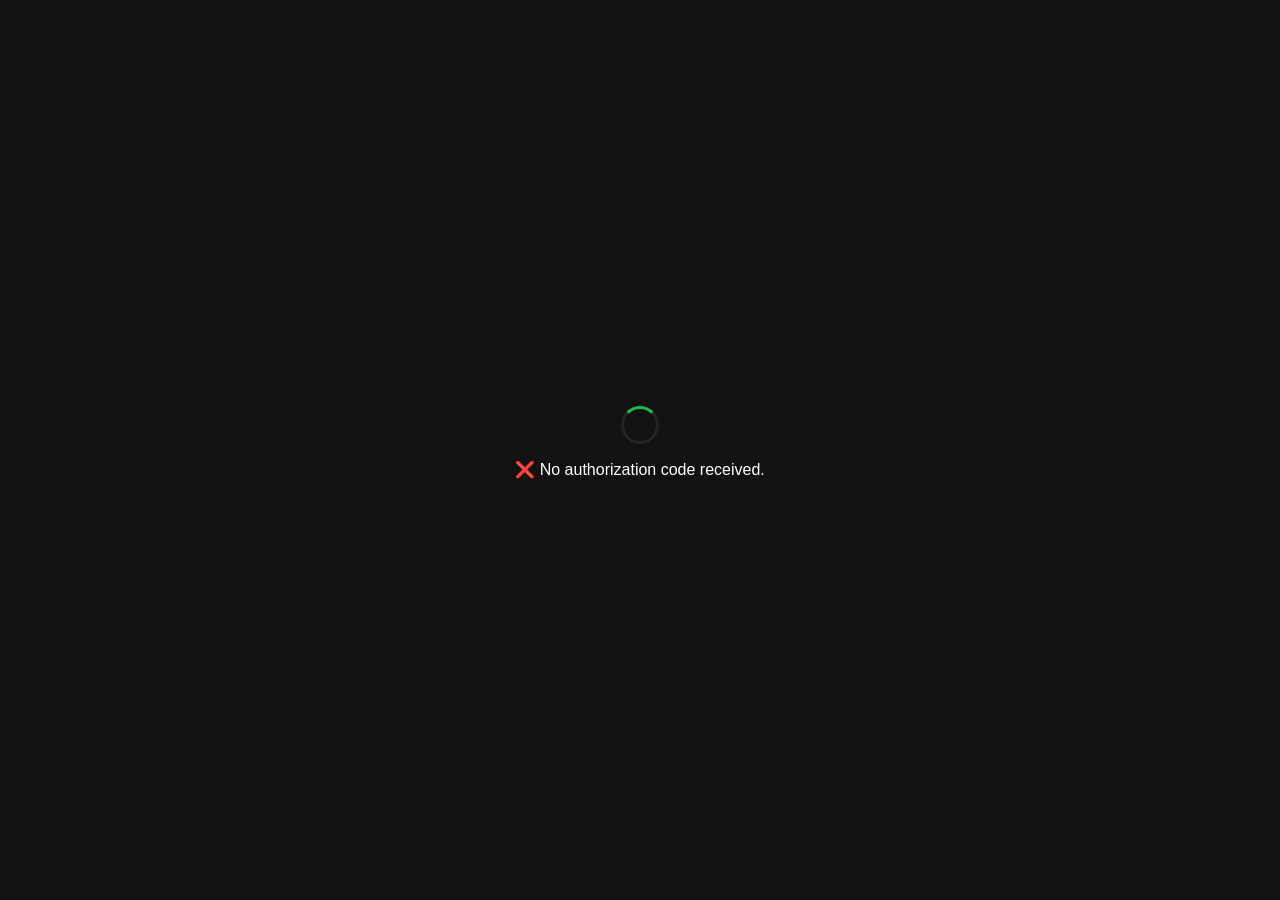
<file: docs/spotify/callback.html>
<!DOCTYPE html>
<html lang="en">
<head>
  <meta charset="utf-8" />
  <title>Spotify - Callback</title>
</head>
<body style="background:#121212;color:#fff;font-family:sans-serif;display:flex;align-items:center;justify-content:center;height:100vh;margin:0;flex-direction:column;gap:16px;">
  <div style="text-align:center;">
    <div class="spinner" style="width:32px;height:32px;border:3px solid rgba(255,255,255,0.08);border-top-color:#1DB954;border-radius:50%;animation:spin 0.8s linear infinite;margin:0 auto 16px;"></div>
    <p id="status">Processing authorization...</p>
  </div>
  <style>
    @keyframes spin { to { transform: rotate(360deg); } }
  </style>
  <script>
    (async function() {
      const params = new URLSearchParams(window.location.search);
      const code = params.get('code');
      const error = params.get('error');
      
      if (error) {
        document.getElementById('status').textContent = '❌ Authorization failed: ' + error;
        // Redirect back to setup page with error
        const setupUrl = window.location.href.replace(/\/callback\.html.*$/, '/');
        window.location.href = setupUrl + '?error=' + encodeURIComponent(error);
        return;
      }
      
      if (!code) {
        document.getElementById('status').textContent = '❌ No authorization code received.';
        return;
      }
      
      // Read verifier and clientId from localStorage
      const verifier = localStorage.getItem('spotify_code_verifier');
      const clientId = localStorage.getItem('spotify_client_id');
      
      if (!verifier || !clientId) {
        document.getElementById('status').textContent = '❌ Session expired. Please start over from the setup page.';
        return;
      }
      
      document.getElementById('status').textContent = '⏳ Exchanging code for tokens...';
      
      try {
        const response = await fetch('https://accounts.spotify.com/api/token', {
          method: 'POST',
          headers: { 'Content-Type': 'application/x-www-form-urlencoded' },
          body: new URLSearchParams({
            grant_type: 'authorization_code',
            code: code,
            redirect_uri: window.location.href.split('?')[0],
            client_id: clientId,
            code_verifier: verifier,
          }),
        });
        
        const data = await response.json();
        
        if (!response.ok) {
          throw new Error(data.error_description || data.error || 'Token exchange failed');
        }
        
        const refreshToken = data.refresh_token;
        
        if (!refreshToken) {
          throw new Error('No refresh token received. Make sure your Spotify app has the correct Redirect URI.');
        }
        
        // Clean up localStorage
        localStorage.removeItem('spotify_code_verifier');
        
        // Redirect back to setup page with results
        const setupUrl = window.location.href.replace(/\/callback\.html.*$/, '/');
        window.location.href = setupUrl + '?clientId=' + encodeURIComponent(clientId) + '&refreshToken=' + encodeURIComponent(refreshToken);
      } catch (e) {
        document.getElementById('status').textContent = '❌ Error: ' + e.message;
        // Redirect back to setup page with error
        const setupUrl = window.location.href.replace(/\/callback\.html.*$/, '/');
        setTimeout(() => {
          window.location.href = setupUrl + '?error=' + encodeURIComponent(e.message);
        }, 2000);
      }
    })();
  </script>
</body>
</html>
</file>
<file: badminton-tracker/styles/main.css>
:root {
    --surface: rgba(24, 27, 36, 0.85);
    --surface-raised: rgba(255, 255, 255, 0.08);
    --border: rgba(255, 255, 255, 0.12);
    --text: #e8eaf0;
    --text-muted: #9aa2b8;
    --accent: #4f8ef7;
    --accent-dim: rgba(79, 142, 247, 0.15);
    --line: #4f8ef7;
    /* Match state colors are fixed and do not follow the iCUE accent/appearance settings */
    --c-upcoming: #3b82f6;
    --c-done: #ef4444;
    --c-active: #22c55e;
    --radius: 0.7rem;
}

* { box-sizing: border-box; margin: 0; padding: 0; }

/* Everything scales with the widget height (rem), so the content fills the box on any size */
html {
    width: 100%;
    height: 100%;
    background: transparent;
    font-size: clamp(11px, 3.2vh, 28px);
}

body {
    width: 100%;
    height: 100%;
    background: transparent;
    color: var(--text);
    font-family: "Bahnschrift", "Segoe UI", Arial, sans-serif;
    font-size: 1rem;
    display: flex;
    flex-direction: column;
    overflow: hidden;
    user-select: none;
}

/* Header (same metrics as the F1 tracker) */
header {
    padding: 1.6vh 3vw;
    display: flex; justify-content: space-between; align-items: center; gap: 16px;
    border-bottom: 2px solid var(--line);
    flex-shrink: 0;
    margin-bottom: 0.6rem;
}

.logo {
    font-size: clamp(18px, 6vh, 34px);
    font-weight: 900; font-style: italic; letter-spacing: -1px;
    text-shadow: 0 2px 8px rgba(0,0,0,0.7);
}
.logo span { color: var(--accent); }

.tabs { display: flex; gap: 6px; flex-shrink: 0; }
.tab {
    font-family: inherit; font-size: clamp(11px, min(3.6vh, 2.2vw), 20px); font-weight: 700;
    color: var(--text); background: rgba(0,0,0,0.4);
    border: 1px solid rgba(255,255,255,0.25); border-radius: 3px;
    padding: 0.9vh 1.1vw; white-space: nowrap; min-height: 36px; cursor: pointer;
}
.tab.active { background: var(--accent); border-color: var(--accent); color: #fff; }


#refresh-btn {
    font-family: inherit; font-size: clamp(11px, 3.6vh, 20px); font-weight: 700;
    color: var(--text); background: rgba(0,0,0,0.4);
    border: 1px solid rgba(255,255,255,0.25); border-radius: 3px;
    padding: 0.9vh 1.6vw; min-height: 36px; min-width: 36px; cursor: pointer;
    display: flex; align-items: center; justify-content: center;
}
#refresh-btn:hover { color: var(--accent); border-color: var(--accent); }
#refresh-btn span { display: inline-block; line-height: 1; }
#refresh-btn span.spinning { animation: spin 0.8s linear infinite; }
@keyframes spin { to { transform: rotate(360deg); } }

/* Sections */
main { flex: 1; min-height: 0; overflow-y: auto; padding: 0 0.9rem 0.5rem; }
.section { margin-bottom: 0.6rem; }
.section-label {
    font-size: 0.75rem;
    font-weight: 700;
    text-transform: uppercase;
    letter-spacing: 0.1em;
    color: var(--text-muted);
    margin-bottom: 0.3rem;
}
.hidden { display: none !important; }

/* One match per card: meta line + one line per side */
.list { display: flex; flex-direction: column; gap: 0.5rem; }

.row {
    display: flex;
    flex-direction: column;
    gap: 0.2rem;
    background: var(--surface);
    border: 1px solid var(--border);
    border-radius: var(--radius);
    padding: 0.55rem 0.9rem;
}

.meta { display: flex; align-items: baseline; gap: 0.8rem; min-width: 0; }
.time { color: var(--accent); font-weight: 700; white-space: nowrap; flex-shrink: 0; }
.row.upcoming { border-left: 4px solid var(--c-upcoming) !important; }
.row.upcoming .time { color: var(--c-upcoming) !important; }
.row.done { border-left: 4px solid var(--c-done) !important; }
.row.done .time { color: var(--c-done) !important; }
.row.active { border-left: 4px solid var(--c-active) !important; }
.row.active .time { color: var(--c-active) !important; }
.event {
    flex: 1; min-width: 0;
    color: var(--text-muted);
    font-size: 0.85rem;
    overflow: hidden; text-overflow: ellipsis; white-space: nowrap;
    text-align: right;
}

.side { display: flex; align-items: center; gap: 0.6rem; min-width: 0; }
.cc { flex: 0 0 9.5rem; display: flex; align-items: center; gap: 0.45rem; min-width: 0; font-size: 0.85rem; color: var(--text-muted); white-space: nowrap; }
.cctext { overflow: hidden; text-overflow: ellipsis; }
.flag { width: 1.5rem; height: 1rem; object-fit: contain; border-radius: 2px; flex-shrink: 0; }
.name { flex: 1; min-width: 0; overflow: hidden; text-overflow: ellipsis; white-space: nowrap; font-weight: 500; }
.seed { flex-shrink: 0; margin-right: -0.3rem; font-size: 0.85rem; font-weight: 700; color: var(--text-muted); }
.cc.win { color: var(--c-active) !important; font-weight: 700; }
.name.sub { color: var(--text-muted); font-size: 0.9rem; font-weight: 400; }
.name.strong { font-weight: 700; }
.name.win { font-weight: 700; color: var(--c-active) !important; }

.scores { display: flex; gap: 0.25rem; flex-shrink: 0; }
.set {
    min-width: 1.9rem; text-align: center;
    background: var(--surface-raised);
    border-radius: 0.3rem;
    padding: 0 0.3rem;
    font-variant-numeric: tabular-nums;
}
.set.won { background: rgba(34, 197, 94, 0.22) !important; color: var(--c-active) !important; font-weight: 700; }

/* States */
.state-msg {
    color: var(--text-muted);
    padding: 1rem 0.5rem;
    display: flex; align-items: center; gap: 0.6rem;
}
.state-msg.error { color: #f87171; }
.state-msg.empty { justify-content: center; }

.spinner {
    width: 1rem; height: 1rem;
    border: 2px solid var(--border);
    border-top-color: var(--accent);
    border-radius: 50%;
    animation: spin 0.8s linear infinite;
    flex-shrink: 0;
}

/* Footer */
footer {
    padding: 0.35rem 0.9rem;
    font-size: 0.75rem;
    color: var(--text-muted);
    flex-shrink: 0;
}
</file>
<file: f1-tracker/styles/main.css>
﻿:root {
    --accent: #e10600;
    --neon: #00f2ff;
    --text-main: #ffffff;
    --text-sub: #a4a4ac;
    --row-bg: rgba(0, 0, 0, 0.38);
    --font-stack: "Bahnschrift", "Segoe UI", "Arial Narrow", Arial, sans-serif;
    --tab-font: clamp(11px, 3.6vh, 20px);
}

* { box-sizing: border-box; }

html, body {
    background: transparent;
    margin: 0; padding: 0;
    width: 100%; height: 100%;
}

body {
    color: var(--text-main);
    font-family: var(--font-stack);
    overflow: hidden;
    display: flex; flex-direction: column;
    position: relative;
    user-select: none;
}

/* --- Track --- */
#track-container {
    position: relative;
    flex: 1 1 auto; min-height: 0; width: 100%;
    display: flex; justify-content: center; align-items: center;
    pointer-events: none;
}

#track-svg {
    position: absolute; inset: 0; width: 100%; height: 100%;
    fill: none;
    stroke: var(--neon);
    stroke-width: 4px;
    stroke-linecap: round;
    stroke-linejoin: round;
    filter: drop-shadow(0 0 5px var(--neon)) drop-shadow(0 0 15px rgba(0, 242, 255, 0.4));
    animation: pulsePath 4s ease-in-out infinite;
}

#track-path { vector-effect: non-scaling-stroke; }

@keyframes pulsePath {
    0% { opacity: 0.75; }
    50% { opacity: 1; }
    100% { opacity: 0.75; }
}

/* --- Header --- */
header {
    padding: 1.6vh 3vw;
    display: flex; justify-content: space-between; align-items: center; gap: 16px;
    z-index: 10;
    border-bottom: 2px solid var(--accent);
    flex-shrink: 0;
}

.logo {
    font-size: clamp(18px, 6vh, 34px);
    font-weight: 900; font-style: italic; letter-spacing: -1px;
    text-shadow: 0 2px 8px rgba(0,0,0,0.7);
}
.logo span { color: var(--accent); }

.tabs { display: flex; gap: 6px; }
.tab {
    font-family: inherit; font-size: var(--tab-font); font-weight: 700;
    color: var(--text-main); background: rgba(0,0,0,0.4);
    border: 1px solid rgba(255,255,255,0.25); border-radius: 3px;
    padding: 0.9vh 1.6vw; min-height: 36px; cursor: pointer;
    -webkit-tap-highlight-color: transparent;
}
.tab.active { background: var(--accent); border-color: var(--accent); color: #fff; }

.round-pill {
    font-size: clamp(10px, 2.8vh, 16px); font-weight: 700;
    background: #fff; color: #000;
    padding: 2px 8px; border-radius: 2px; text-transform: uppercase; letter-spacing: 1px;
    min-width: 48px; text-align: center;
}

/* --- Views --- */
#main {
    flex: 1 1 auto; min-height: 0;
    z-index: 10; display: flex; flex-direction: column;
    position: relative;
}
.view { display: none; flex: 1 1 auto; min-height: 0; }
.view.active { display: flex; }

/* --- Race view --- */
#view-race {
    flex-direction: column;
    align-items: center; justify-content: center; text-align: center;
    padding: 0.6vh 3vw 0.8vh;
    overflow: hidden;
}

#pre-race { display: none; flex-direction: column; align-items: center; justify-content: space-between; flex: 1 1 auto; width: 100%; }

#race-name {
    font-size: clamp(20px, 9vh, 72px); font-weight: 900; text-transform: uppercase;
    font-style: italic; line-height: 1; margin-bottom: 1vh;
    text-shadow: 0 4px 10px rgba(0,0,0,0.8);
}
#race-loc, #race-date {
    font-size: clamp(11px, 3.4vh, 22px); color: #e4e4e8; text-transform: uppercase;
    letter-spacing: 2px; font-weight: 600;
    background: rgba(0,0,0,0.5); padding: 4px 10px; border-radius: 4px;
    display: block; width: fit-content; margin-left: auto; margin-right: auto;
}
#race-date { margin-top: 0.8vh; color: var(--text-sub); }
#race-date:empty { display: none; }

.timer-row { display: flex; gap: 3vw; margin-top: 0; }
.t-unit { display: flex; flex-direction: column; align-items: center; min-width: 8vh; }
.t-val {
    font-size: clamp(30px, 15vh, 110px); font-weight: 700; font-variant-numeric: tabular-nums;
    line-height: 1; text-shadow: 0 0 10px rgba(255,255,255,0.3), 0 2px 8px rgba(0,0,0,0.7);
}
.t-label { font-size: clamp(10px, 2.8vh, 16px); text-transform: uppercase; color: var(--accent); margin-top: 0.6vh; font-weight: 700; letter-spacing: 1px; }

#live-box { display: none; flex-direction: column; align-items: center; position: absolute; inset: 0; justify-content: center; }
#pre-race.live .race-head, #pre-race.live .timer-row { display: none; }
.live-tag {
    background: var(--accent); color: #fff; font-size: clamp(11px, 3.4vh, 20px); font-weight: 900;
    padding: 4px 12px; border-radius: 2px; animation: pulse 1s infinite; margin-bottom: 1.6vh;
    text-transform: uppercase;
}
.lap-count { font-size: clamp(36px, 16vh, 120px); font-weight: 900; font-style: italic; line-height: 0.9; text-shadow: 0 2px 8px rgba(0,0,0,0.7); }
.lap-sub { font-size: clamp(10px, 2.8vh, 16px); color: var(--text-sub); letter-spacing: 2px; text-transform: uppercase; margin-top: 0.8vh; }

.message { font-size: clamp(12px, 3.6vh, 20px); color: var(--text-sub); text-shadow: 0 1px 4px rgba(0,0,0,0.8); }

/* --- Standings view --- */
#view-standings { flex-direction: column; padding: 1.2vh 3vw 1.6vh; }

.st-head { display: flex; align-items: baseline; justify-content: space-between; margin-bottom: 1vh; flex-shrink: 0; gap: 12px; }
.st-title { font-size: clamp(14px, 4.6vh, 28px); font-weight: 900; font-style: italic; text-shadow: 0 2px 8px rgba(0,0,0,0.7); }
.st-sub { font-size: clamp(10px, 2.8vh, 16px); color: var(--text-sub); letter-spacing: 1px; text-shadow: 0 1px 4px rgba(0,0,0,0.8); }

#st-list {
    flex: 1 1 auto; min-height: 0;
    display: grid;
    grid-auto-flow: row;
    gap: 6px;
    align-content: safe center;
    overflow-y: auto;
    scrollbar-width: none;
}
#st-list::-webkit-scrollbar { display: none; }
#st-list > .message { grid-column: 1 / -1; align-self: center; text-align: center; }

.row {
    display: flex; align-items: center; gap: 10px;
    background: var(--row-bg);
    border-left: 4px solid var(--tc, #666);
    border-radius: 2px;
    padding: 0 12px 0 8px;
    min-width: 0;
    height: var(--rh, 40px);
}
.row .pos {
    width: 1.6em; flex: 0 0 auto; text-align: right;
    font-size: clamp(14px, calc(var(--rh, 40px) * 0.4), 44px);
    font-weight: 900; font-style: italic; font-variant-numeric: tabular-nums;
}
.row.p1 .pos { color: var(--accent); }
.row .who { flex: 1 1 auto; min-width: 0; display: flex; flex-direction: column; justify-content: center; line-height: 1.1; }
.row .nm { font-size: clamp(11px, calc(var(--rh, 40px) * 0.3), 32px); font-weight: 700; overflow-wrap: anywhere; display: -webkit-box; -webkit-box-orient: vertical; -webkit-line-clamp: 2; overflow: hidden; }
.row .tm { font-size: clamp(10px, calc(var(--rh, 40px) * 0.2), 18px); color: var(--text-sub); overflow-wrap: anywhere; display: -webkit-box; -webkit-box-orient: vertical; -webkit-line-clamp: 2; overflow: hidden; }
.row .pts { flex: 0 0 auto; display: flex; flex-direction: column; align-items: flex-end; line-height: 1.1; font-size: clamp(13px, calc(var(--rh, 40px) * 0.34), 36px); font-weight: 700; font-variant-numeric: tabular-nums; }
.row .pts small { font-size: 0.55em; color: var(--text-sub); font-weight: 600; margin-left: 3px; }

.row .delta { display: flex; gap: 8px; font-size: 0.55em; font-weight: 700; margin-top: 2px; }
.row .gain, .row .mv.up { color: #4cd964; }
.row .gain.zero, .row .mv.same { color: var(--text-sub); }
.row .mv.down { color: #ff453a; }

#st-list.compact .tm { display: none; }
#st-list.tight .delta { display: none; }
#st-list.tight .row { gap: 6px; padding: 0 8px 0 6px; }
#st-list.tight .pts small { display: none; }

.pic {
    flex: 0 0 auto;
    width: var(--ps, calc(var(--rh, 40px) - 10px)); height: var(--ps, calc(var(--rh, 40px) - 10px));
    border-radius: 50%;
    background: color-mix(in srgb, var(--tc, #666) 55%, #000); border: 2px solid var(--tc, #666);
    overflow: hidden; display: flex; align-items: center; justify-content: center;
    font-size: clamp(9px, calc(var(--rh, 40px) * 0.24), 15px); font-weight: 700; color: var(--text-sub);
}
.pic img { width: 100%; height: 100%; object-fit: cover; object-position: center 15%; display: block; }
/* Team logos: white silhouette on a team-colour circle */
.pic.logo { background: var(--tb, #444); padding: 0; color: #fff; }   /* keeps the same 2px team-colour ring and size as driver portraits */
.pic.logo img { object-fit: contain; object-position: center; transform: scale(1); }
.pic.logo img.mono { filter: brightness(0) invert(1); padding: 18%; transform: none; }
#st-list.no-pics .pic { display: none; }

@keyframes pulse { 0% { opacity: 1; } 50% { opacity: 0.5; } 100% { opacity: 1; } }
@media (prefers-reduced-motion: reduce) { #track-svg, .live-tag { animation: none; } }
</file>
<file: sports-tracker/styles/main.css>
:root {
    --accent: #e10600;          /* set by the shell to the accent of the sport on screen */
    --accent-dim: rgba(225, 6, 0, 0.15);
    --text-main: #ffffff;
    --text: #ffffff;
    --text-sub: #a4a4ac;
    --text-muted: #9aa2b8;
    --neon: #00f2ff;
    --row-bg: rgba(0, 0, 0, 0.38);
    --surface: rgba(24, 27, 36, 0.85);
    --surface-raised: rgba(255, 255, 255, 0.08);
    --border: rgba(255, 255, 255, 0.12);
    --c-upcoming: #3b82f6;
    --c-done: #ef4444;
    --c-active: #22c55e;
    --radius: 0.7rem;
    --font-stack: "Bahnschrift", "Segoe UI", "Arial Narrow", Arial, sans-serif;
    --tab-font: clamp(11px, min(3.6vh, 2.2vw), 20px);
}

* { box-sizing: border-box; margin: 0; padding: 0; }

/* The badminton view scales with rem, so the root size follows the widget height */
html {
    width: 100%; height: 100%;
    background: transparent;
    font-size: clamp(11px, 3.2vh, 28px);
}

body {
    width: 100%; height: 100%;
    background: transparent;
    color: var(--text-main);
    font-family: var(--font-stack);
    font-size: 1rem;
    display: flex; flex-direction: column;
    overflow: hidden;
    user-select: none;
}

[hidden] { display: none !important; }

/* --- Shared header: sport switcher on the left, the active sport's own controls on the right --- */
header {
    padding: 1.6vh 3vw;
    display: flex; justify-content: space-between; align-items: center; gap: 16px;
    border-bottom: 2px solid var(--accent);
    flex-shrink: 0;
    position: relative; z-index: 10;
}

#sport-tabs { display: flex; gap: clamp(10px, 2vw, 28px); min-width: 0; }
.sport-tab {
    font-family: inherit; font-size: clamp(18px, 6vh, 34px);
    font-weight: 900; font-style: italic; letter-spacing: -1px;
    color: var(--text-main); background: none; border: 0; border-bottom: 3px solid transparent;
    opacity: 0.45; padding: 0 2px; cursor: pointer; white-space: nowrap;
    text-shadow: 0 2px 8px rgba(0, 0, 0, 0.7);
    -webkit-tap-highlight-color: transparent;
}
.sport-tab.active { opacity: 1; border-bottom-color: var(--accent); }

#sport-slot { display: flex; align-items: center; min-width: 0; }
.sport-controls { display: flex; align-items: center; gap: 12px; }

.tabs { display: flex; gap: 6px; flex-shrink: 0; }
.tab {
    font-family: inherit; font-size: var(--tab-font); font-weight: 700;
    color: var(--text-main); background: rgba(0, 0, 0, 0.4);
    border: 1px solid rgba(255, 255, 255, 0.25); border-radius: 3px;
    padding: 0.9vh 1.3vw; min-height: 36px; white-space: nowrap; cursor: pointer;
    -webkit-tap-highlight-color: transparent;
}
.tab.active { background: var(--accent); border-color: var(--accent); color: #fff; }

.round-pill {
    font-size: clamp(10px, 2.8vh, 16px); font-weight: 700;
    background: #fff; color: #000;
    padding: 2px 8px; border-radius: 2px; text-transform: uppercase; letter-spacing: 1px;
    min-width: 48px; text-align: center;
}

.icon-btn {
    font-family: inherit; font-size: clamp(11px, 3.6vh, 20px); font-weight: 700;
    color: var(--text-main); background: rgba(0, 0, 0, 0.4);
    border: 1px solid rgba(255, 255, 255, 0.25); border-radius: 3px;
    padding: 0.9vh 1.6vw; min-height: 36px; min-width: 36px; cursor: pointer;
    display: flex; align-items: center; justify-content: center;
}
.icon-btn:hover { color: var(--accent); border-color: var(--accent); }
.icon-btn span { display: inline-block; line-height: 1; }
.icon-btn span.spinning { animation: spin 0.8s linear infinite; }
@keyframes spin { to { transform: rotate(360deg); } }

/* --- Sport sections: only the active one is shown --- */
#sports { flex: 1 1 auto; min-height: 0; display: flex; flex-direction: column; position: relative; z-index: 10; }
.sport { display: none; flex: 1 1 auto; min-height: 0; flex-direction: column; }
.sport.active { display: flex; animation: sport-in 0.25s ease-out; }
/* The controls sit in the section only while it is hidden, so they never take up room there */
.sport > .sport-controls { display: none; }
@keyframes sport-in { from { opacity: 0; } to { opacity: 1; } }

@media (prefers-reduced-motion: reduce) { .sport.active { animation: none; } }
</file>
<file: sports-tracker/styles/f1.css>
/* F1 (scoped to #sport-f1) */

#sport-f1 #f1-track-container {
    position: relative;
    flex: 1 1 auto; min-height: 0; width: 100%;
    display: flex; justify-content: center; align-items: center;
    pointer-events: none;
}

#sport-f1 #f1-track-svg {
    position: absolute; inset: 0; width: 100%; height: 100%;
    fill: none;
    stroke: var(--neon);
    stroke-width: 4px;
    stroke-linecap: round;
    stroke-linejoin: round;
    filter: drop-shadow(0 0 5px var(--neon)) drop-shadow(0 0 15px rgba(0, 242, 255, 0.4));
    animation: pulsePath 4s ease-in-out infinite;
}

#sport-f1 #f1-track-path { vector-effect: non-scaling-stroke;
}

@keyframes pulsePath {
    0% { opacity: 0.75; }
    50% { opacity: 1; }
    100% { opacity: 0.75; }
}

#sport-f1 #f1-main {
    flex: 1 1 auto; min-height: 0;
    z-index: 10; display: flex; flex-direction: column;
    position: relative;
}

#sport-f1 .view { display: none; flex: 1 1 auto; min-height: 0;
}

#sport-f1 .view.active { display: flex;
}

#sport-f1 #f1-view-race {
    flex-direction: column;
    align-items: center; justify-content: center; text-align: center;
    padding: 0.6vh 3vw 0.8vh;
    overflow: hidden;
}

#sport-f1 #f1-pre-race { display: none; flex-direction: column; align-items: center; justify-content: space-between; flex: 1 1 auto; width: 100%;
}

#sport-f1 #f1-race-name {
    font-size: clamp(20px, 9vh, 72px); font-weight: 900; text-transform: uppercase;
    font-style: italic; line-height: 1; margin-bottom: 1vh;
    text-shadow: 0 4px 10px rgba(0,0,0,0.8);
}

#sport-f1 #f1-race-loc,
#sport-f1 #f1-race-date {
    font-size: clamp(11px, 3.4vh, 22px); color: #e4e4e8; text-transform: uppercase;
    letter-spacing: 2px; font-weight: 600;
    background: rgba(0,0,0,0.5); padding: 4px 10px; border-radius: 4px;
    display: block; width: fit-content; margin-left: auto; margin-right: auto;
}

#sport-f1 #f1-race-date { margin-top: 0.8vh; color: var(--text-sub);
}

#sport-f1 #f1-race-date:empty { display: none;
}

#sport-f1 .timer-row { display: flex; gap: 2.5vw; margin-top: 0; align-items: baseline;
}

#sport-f1 .t-unit { display: flex; align-items: baseline; gap: 0.5vh;
}

#sport-f1 .t-val {
    font-size: clamp(18px, 7.5vh, 56px); font-weight: 700; font-variant-numeric: tabular-nums;
    line-height: 1; text-shadow: 0 0 10px rgba(255,255,255,0.3), 0 2px 8px rgba(0,0,0,0.7);
}

#sport-f1 .t-label { font-size: clamp(18px, 7.5vh, 56px); line-height: 1; color: var(--accent); font-weight: 700; text-shadow: 0 0 10px rgba(255,255,255,0.3), 0 2px 8px rgba(0,0,0,0.7);
}

#sport-f1 #f1-live-box { display: none; flex-direction: column; align-items: center; position: absolute; inset: 0; justify-content: center;
}

#sport-f1 #f1-pre-race.live .race-head,
#sport-f1 #f1-pre-race.live .timer-row { display: none;
}

#sport-f1 .live-tag {
    background: var(--accent); color: #fff; font-size: clamp(11px, 3.4vh, 20px); font-weight: 900;
    padding: 4px 12px; border-radius: 2px; animation: pulse 1s infinite; margin-bottom: 1.6vh;
    text-transform: uppercase;
}

#sport-f1 .lap-count { font-size: clamp(36px, 16vh, 120px); font-weight: 900; font-style: italic; line-height: 0.9; text-shadow: 0 2px 8px rgba(0,0,0,0.7);
}

#sport-f1 .lap-sub { font-size: clamp(10px, 2.8vh, 16px); color: var(--text-sub); letter-spacing: 2px; text-transform: uppercase; margin-top: 0.8vh;
}

#sport-f1 .message { font-size: clamp(12px, 3.6vh, 20px); color: var(--text-sub); text-shadow: 0 1px 4px rgba(0,0,0,0.8);
}

#sport-f1 #f1-view-standings { flex-direction: column; padding: 1.2vh 3vw 1.6vh;
}

#sport-f1 .st-head { display: flex; align-items: baseline; justify-content: space-between; margin-bottom: 1vh; flex-shrink: 0; gap: 12px;
}

#sport-f1 .st-title { font-size: clamp(14px, 4.6vh, 28px); font-weight: 900; font-style: italic; text-shadow: 0 2px 8px rgba(0,0,0,0.7);
}

#sport-f1 .st-sub { font-size: clamp(10px, 2.8vh, 16px); color: var(--text-sub); letter-spacing: 1px; text-shadow: 0 1px 4px rgba(0,0,0,0.8);
}

#sport-f1 #f1-st-list {
    flex: 1 1 auto; min-height: 0;
    display: grid;
    grid-auto-flow: row;
    gap: 6px;
    align-content: safe center;
    overflow-y: auto;
    scrollbar-width: none;
}

#sport-f1 #f1-st-list::-webkit-scrollbar { display: none;
}

#sport-f1 #f1-st-list > .message { grid-column: 1 / -1; align-self: center; text-align: center;
}

#sport-f1 .row {
    display: flex; align-items: center; gap: 10px;
    background: var(--row-bg);
    border-left: 4px solid var(--tc, #666);
    border-radius: 2px;
    padding: 0 12px 0 8px;
    min-width: 0;
    height: var(--rh, 40px);
}

#sport-f1 .row .pos {
    width: 1.6em; flex: 0 0 auto; text-align: right;
    font-size: clamp(14px, calc(var(--rh, 40px) * 0.4), 44px);
    font-weight: 900; font-style: italic; font-variant-numeric: tabular-nums;
}

#sport-f1 .row.p1 .pos { color: var(--accent);
}

#sport-f1 .row .who { flex: 1 1 auto; min-width: 0; display: flex; flex-direction: column; justify-content: center; line-height: 1.1;
}

#sport-f1 .row .nm { font-size: clamp(11px, calc(var(--rh, 40px) * 0.3), 32px); font-weight: 700; overflow-wrap: anywhere; display: -webkit-box; -webkit-box-orient: vertical; -webkit-line-clamp: 2; overflow: hidden;
}

#sport-f1 .row .tm { font-size: clamp(10px, calc(var(--rh, 40px) * 0.2), 18px); color: var(--text-sub); overflow-wrap: anywhere; display: -webkit-box; -webkit-box-orient: vertical; -webkit-line-clamp: 2; overflow: hidden;
}

#sport-f1 .row .pts { flex: 0 0 auto; display: flex; flex-direction: column; align-items: flex-end; line-height: 1.1; font-size: clamp(13px, calc(var(--rh, 40px) * 0.34), 36px); font-weight: 700; font-variant-numeric: tabular-nums;
}

#sport-f1 .row .pts small { font-size: 0.55em; color: var(--text-sub); font-weight: 600; margin-left: 3px;
}

#sport-f1 .row .delta { display: flex; gap: 8px; font-size: 0.55em; font-weight: 700; margin-top: 2px;
}

#sport-f1 .row .gain,
#sport-f1 .row .mv.up { color: #4cd964;
}

#sport-f1 .row .gain.zero,
#sport-f1 .row .mv.same { color: var(--text-sub);
}

#sport-f1 .row .mv.down { color: #ff453a;
}

#sport-f1 #f1-st-list.compact .tm { display: none;
}

#sport-f1 #f1-st-list.tight .delta { display: none;
}

#sport-f1 #f1-st-list.tight .row { gap: 6px; padding: 0 8px 0 6px;
}

#sport-f1 #f1-st-list.tight .pts small { display: none;
}

#sport-f1 .pic {
    flex: 0 0 auto;
    width: var(--ps, calc(var(--rh, 40px) - 10px)); height: var(--ps, calc(var(--rh, 40px) - 10px));
    border-radius: 50%;
    background: color-mix(in srgb, var(--tc, #666) 55%, #000); border: 2px solid var(--tc, #666);
    overflow: hidden; display: flex; align-items: center; justify-content: center;
    font-size: clamp(9px, calc(var(--rh, 40px) * 0.24), 15px); font-weight: 700; color: var(--text-sub);
}

#sport-f1 .pic img { width: 100%; height: 100%; object-fit: cover; object-position: center 15%; display: block;
}

#sport-f1 .pic.logo { background: var(--tb, #444); padding: 0; color: #fff;
}

#sport-f1 .pic.logo img { object-fit: contain; object-position: center; transform: scale(1);
}

#sport-f1 .pic.logo img.mono { filter: brightness(0) invert(1); padding: 18%; transform: none;
}

#sport-f1 #f1-st-list.no-pics .pic { display: none;
}

@keyframes pulse { 0% { opacity: 1; } 50% { opacity: 0.5; } 100% { opacity: 1; } }

@media (prefers-reduced-motion: reduce) {
#sport-f1 #f1-track-svg,
#sport-f1 .live-tag { animation: none;
}
}
</file>
<file: sports-tracker/styles/badminton.css>
/* Badminton (scoped to #sport-badminton) */
#sport-badminton main { flex: 1; min-height: 0; overflow-y: auto; padding: 0 0.9rem 0.5rem;
}

#sport-badminton .section { margin-bottom: 0.6rem;
}

#sport-badminton .section-label {
    font-size: 0.75rem;
    font-weight: 700;
    text-transform: uppercase;
    letter-spacing: 0.1em;
    color: var(--text-muted);
    margin-bottom: 0.3rem;
}

#sport-badminton .hidden { display: none !important;
}

#sport-badminton .list { display: flex; flex-direction: column; gap: 0.5rem;
}

#sport-badminton .row {
    display: flex;
    flex-direction: column;
    gap: 0.2rem;
    background: var(--surface);
    border: 1px solid var(--border);
    border-radius: var(--radius);
    padding: 0.55rem 0.9rem;
}

#sport-badminton .meta { display: flex; align-items: baseline; gap: 0.8rem; min-width: 0;
}

#sport-badminton .time { color: var(--accent); font-weight: 700; white-space: nowrap; flex-shrink: 0;
}

#sport-badminton .row.upcoming { border-left: 4px solid var(--c-upcoming) !important;
}

#sport-badminton .row.upcoming .time { color: var(--c-upcoming) !important;
}

#sport-badminton .row.done { border-left: 4px solid var(--c-done) !important;
}

#sport-badminton .row.done .time { color: var(--c-done) !important;
}

#sport-badminton .row.active { border-left: 4px solid var(--c-active) !important;
}

#sport-badminton .row.active .time { color: var(--c-active) !important;
}

#sport-badminton .event {
    flex: 1; min-width: 0;
    color: var(--text-muted);
    font-size: 0.85rem;
    overflow: hidden; text-overflow: ellipsis; white-space: nowrap;
    text-align: right;
}

#sport-badminton .side { display: flex; align-items: center; gap: 0.6rem; min-width: 0;
}

#sport-badminton .cc { flex: 0 0 9.5rem; display: flex; align-items: center; gap: 0.45rem; min-width: 0; font-size: 0.85rem; color: var(--text-muted); white-space: nowrap;
}

#sport-badminton .cctext { overflow: hidden; text-overflow: ellipsis;
}

#sport-badminton .flag { width: 1.5rem; height: 1rem; object-fit: contain; border-radius: 2px; flex-shrink: 0;
}

#sport-badminton .name { flex: 1; min-width: 0; overflow: hidden; text-overflow: ellipsis; white-space: nowrap; font-weight: 500;
}

#sport-badminton .seed { flex-shrink: 0; margin-right: -0.3rem; font-size: 0.85rem; font-weight: 700; color: var(--text-muted);
}

#sport-badminton .cc.win { color: var(--c-active) !important; font-weight: 700;
}

#sport-badminton .name.sub { color: var(--text-muted); font-size: 0.9rem; font-weight: 400;
}

#sport-badminton .name.strong { font-weight: 700;
}

#sport-badminton .name.win { font-weight: 700; color: var(--c-active) !important;
}

#sport-badminton .scores { display: flex; gap: 0.25rem; flex-shrink: 0;
}

#sport-badminton .set {
    min-width: 1.9rem; text-align: center;
    background: var(--surface-raised);
    border-radius: 0.3rem;
    padding: 0 0.3rem;
    font-variant-numeric: tabular-nums;
}

#sport-badminton .set.won { background: rgba(34, 197, 94, 0.22) !important; color: var(--c-active) !important; font-weight: 700;
}

#sport-badminton .state-msg {
    color: var(--text-muted);
    padding: 1rem 0.5rem;
    display: flex; align-items: center; gap: 0.6rem;
}

#sport-badminton .state-msg.error { color: #f87171;
}

#sport-badminton .state-msg.empty { justify-content: center;
}

#sport-badminton .spinner {
    width: 1rem; height: 1rem;
    border: 2px solid var(--border);
    border-top-color: var(--accent);
    border-radius: 50%;
    animation: spin 0.8s linear infinite;
    flex-shrink: 0;
}

#sport-badminton footer {
    padding: 0.35rem 0.9rem;
    font-size: 0.75rem;
    color: var(--text-muted);
    flex-shrink: 0;
}
</file>
<file: spotify/styles/main.css>
/* Fonts are bundled so the widget needs no network access to render */
@font-face {
  font-family: 'Oswald';
  font-style: normal;
  font-weight: 400;
  font-display: swap;
  src: url('../resources/fonts/oswald-latin-ext.woff2') format('woff2');
  unicode-range: U+0100-02BA, U+02BD-02C5, U+02C7-02CC, U+02CE-02D7, U+02DD-02FF, U+0304, U+0308, U+0329, U+1D00-1DBF, U+1E00-1E9F, U+1EF2-1EFF, U+2020, U+20A0-20AB, U+20AD-20C4, U+2113, U+2C60-2C7F, U+A720-A7FF;
}
@font-face {
  font-family: 'Oswald';
  font-style: normal;
  font-weight: 400;
  font-display: swap;
  src: url('../resources/fonts/oswald-latin.woff2') format('woff2');
  unicode-range: U+0000-00FF, U+0131, U+0152-0153, U+02BB-02BC, U+02C6, U+02DA, U+02DC, U+0304, U+0308, U+0329, U+2000-206F, U+20AC, U+2122, U+2191, U+2193, U+2212, U+2215, U+FEFF, U+FFFD;
}
@font-face {
  font-family: 'Roboto';
  font-style: normal;
  font-weight: 200;
  font-display: swap;
  src: url('../resources/fonts/roboto-200-latin-ext.woff2') format('woff2');
  unicode-range: U+0100-02BA, U+02BD-02C5, U+02C7-02CC, U+02CE-02D7, U+02DD-02FF, U+0304, U+0308, U+0329, U+1D00-1DBF, U+1E00-1E9F, U+1EF2-1EFF, U+2020, U+20A0-20AB, U+20AD-20C4, U+2113, U+2C60-2C7F, U+A720-A7FF;
}
@font-face {
  font-family: 'Roboto';
  font-style: normal;
  font-weight: 200;
  font-display: swap;
  src: url('../resources/fonts/roboto-200-latin.woff2') format('woff2');
  unicode-range: U+0000-00FF, U+0131, U+0152-0153, U+02BB-02BC, U+02C6, U+02DA, U+02DC, U+0304, U+0308, U+0329, U+2000-206F, U+20AC, U+2122, U+2191, U+2193, U+2212, U+2215, U+FEFF, U+FFFD;
}

:root {
  /* ═══ RUNTIME COLORS (set by JS) ═══ */
  --text-color: #ffffff;
  --accent-color: #1DB954;
  --background-color: #121212;
  --bg-transparency: 0%;
  --album-blur: 0px;
  --song-info-color: #ffffff;
  --play-btn-color: #1DB954;
  --prev-next-color: #ffffff;
  --active-btn-color: #1DB954;
  --bar-fill-color: #1DB954;
  --play-btn-icon-color: #000000;
  --font-fallback: Inter, 'Segoe UI', system-ui, -apple-system, sans-serif;
}

/* ── RESET & BASE ────────────────────────────────────────────── */
html, body {
  height: 100%;
  margin: 0;
  overflow: hidden;
  font-family: Inter, 'Segoe UI', system-ui, -apple-system, sans-serif;
  color: var(--text-color);
  -webkit-user-select: none;
  user-select: none;
  touch-action: manipulation;
}

body {
  display: flex;
  align-items: stretch;
  justify-content: center;
  background: color-mix(in srgb, var(--background-color) calc(100% - var(--bg-transparency)), transparent);
}

/* ── HALF MODE ───────────────────────────────────────────────────
   Two stacked widgets share one album cover: the Now Playing widget
   shows its top half, the Queue widget the bottom half. The cover is
   sized to the width of one widget and spans both. */
#album-bg {
  display: block;
  position: fixed;
  inset: 0;
  z-index: 0;
  overflow: hidden;
}

/* Blurred cover, oversized so the blur does not fade at the edges */
#album-bg::before {
  content: '';
  position: absolute;
  inset: calc(var(--album-blur) * -1.5);
  background-image: var(--album-art, none);
  background-repeat: no-repeat;
  background-size: cover;
  background-position: center;
  filter: blur(var(--album-blur));
}

#album-bg::after {
  content: '';
  position: absolute;
  inset: 0;
  background: rgba(0,0,0,0.5);
}

.half-top #album-bg::before,
.half-bottom #album-bg::before {
  background-size: 100vw auto;
}

.half-top #album-bg::before {
  background-position: calc(var(--album-blur) * 1.5) calc(100vh - 50vw + var(--album-blur) * 1.5);
}

.half-bottom #album-bg::before {
  background-position: calc(var(--album-blur) * 1.5) calc(var(--album-blur) * 1.5 - 50vw);
}

/* ── MAIN CONTENT ────────────────────────────────────────────── */
#content {
  position: relative;
  z-index: 2;
  display: flex;
  flex-direction: column;
  align-items: center;
  justify-content: center;
  width: 100%;
  height: 100%;
  box-sizing: border-box;
  flex: 1;
}

/* ── STATE OVERLAYS ──────────────────────────────────────────── */
.state-hidden {
  display: none !important;
}

.state-overlay {
  display: flex;
  flex-direction: column;
  align-items: center;
  justify-content: center;
  gap: 12px;
  text-align: center;
  opacity: 0.85;
  flex: 1;
}

.state-overlay h2 {
  margin: 0;
  font-size: 18px;
  font-weight: 600;
}

.state-overlay p {
  margin: 0;
  font-size: 14px;
  opacity: 0.65;
  line-height: 1.4;
}

.offline-icon {
  opacity: 0.45;
}

/* Spinner */
.spinner {
  width: 32px;
  height: 32px;
  border: 3px solid rgba(255,255,255,0.08);
  border-top-color: var(--accent-color);
  border-radius: 50%;
  animation: spin 0.8s linear infinite;
}

@keyframes spin {
  to { transform: rotate(360deg); }
}

/* ── SIZE UNAVAILABLE (default: hidden) ──────────────────────── */
#size-unavailable {
  display: none;
}

/* ── PLAYER (default: hidden) ───────────────────────────────── */
#player {
  display: none;
  width: 100%;
  height: 100%;
  position: relative;
}

/* ── QUEUE (default: hidden) ────────────────────────────────── */
#queue {
  display: none;
  flex-direction: column;
  width: 100%;
  height: 100%;
  box-sizing: border-box;
  justify-content: center;
}

#queue-header {
  text-align: center;
  font-family: 'Oswald', var(--font-fallback);
  opacity: 0.6;
  text-transform: uppercase;
  letter-spacing: 0.1em;
  color: var(--song-info-color);
}

/* Scrollable list; each size shows five rows (row height is set per size).
   Scrolling is by touch drag or mouse wheel, so the scrollbar is hidden. */
#queue-list {
  list-style: none;
  margin: 0;
  padding: 0;
  width: 100%;
  flex: 0 1 auto;
  min-height: 0;
  overflow-y: auto;
  overscroll-behavior: contain;
  touch-action: pan-y;
  scroll-snap-type: y proximity;
  scrollbar-width: none;
}

#queue-list::-webkit-scrollbar {
  display: none;
}

#queue-list li {
  display: flex;
  align-items: center;
  min-width: 0;
  box-sizing: border-box;
  scroll-snap-align: start;
}

.queue-art {
  width: var(--art-size);
  height: var(--art-size);
  flex: 0 0 auto;
  object-fit: cover;
  border-radius: 6px;
  background: rgba(255,255,255,0.08);
}

/* Title and artist sit on one line; the artist shrinks first */
.queue-text {
  min-width: 0;
  flex: 1;
  display: flex;
  align-items: baseline;
  gap: 0.6em;
  text-align: left;
}

.queue-title {
  font-family: 'Oswald', var(--font-fallback);
  flex: 0 1 auto;
  min-width: 0;
  white-space: nowrap;
  overflow: hidden;
  text-overflow: ellipsis;
  line-height: 1.2;
  color: var(--song-info-color);
}

.queue-artist {
  font-family: 'Roboto', var(--font-fallback);
  font-weight: 200;
  opacity: 0.8;
  flex: 0 100 auto;
  min-width: 0;
  white-space: nowrap;
  overflow: hidden;
  text-overflow: ellipsis;
  line-height: 1.3;
  color: var(--song-info-color);
}

#queue-empty {
  text-align: center;
  opacity: 0.6;
  font-family: 'Oswald', var(--font-fallback);
  color: var(--song-info-color);
}

/* ── TRACK INFO ──────────────────────────────────────────────── */
#track-info {
  text-align: left;
  min-width: 0;
}

#track-name {
  font-family: 'Oswald', var(--font-fallback);
  font-weight: 400;
  white-space: nowrap;
  overflow: hidden;
  text-overflow: ellipsis;
  line-height: 1.2;
  margin: 0;
  color: var(--song-info-color);
}

#track-artist {
  font-family: 'Roboto', var(--font-fallback);
  font-weight: 200;
  opacity: 0.8;
  white-space: nowrap;
  overflow: hidden;
  text-overflow: ellipsis;
  line-height: 1.3;
  margin: 0;
  color: var(--song-info-color);
}

/* ── CONTROLS CONTAINER (for M absolute layout) ───────────────── */
#controls-container {
  display: contents;
}

/* ── PLAYBACK CONTROLS ────────────────────────────────────────── */
#controls {
  display: flex;
  align-items: center;
  justify-content: center;
}

.ctrl-btn {
  background: none;
  border: none;
  color: var(--text-color);
  opacity: 0.7;
  cursor: pointer;
  border-radius: 50%;
  display: flex;
  align-items: center;
  justify-content: center;
  transition: opacity 0.15s, transform 0.1s;
  touch-action: manipulation;
  -webkit-tap-highlight-color: transparent;
  padding: 0;
}

.ctrl-btn:hover,
.ctrl-btn:active {
  opacity: 1;
}

.ctrl-btn:active {
  transform: scale(0.88);
}

.ctrl-btn-play {
  background: var(--play-btn-color);
  color: var(--play-btn-icon-color);
  opacity: 1;
  border-radius: 50%;
  box-shadow: 0 0 12px color-mix(in srgb, var(--play-btn-color) 50%, transparent);
  transition: transform 0.1s, box-shadow 0.15s;
}

.ctrl-btn-play:hover,
.ctrl-btn-play:active {
  opacity: 1;
  box-shadow: 0 0 20px color-mix(in srgb, var(--play-btn-color) 70%, transparent);
}

.ctrl-btn[data-active="true"] {
  opacity: 1;
  color: var(--active-btn-color);
}

#btn-prev,
#btn-next {
  color: var(--prev-next-color);
}

#btn-repeat {
  position: relative;
}

#repeat-indicator {
  position: absolute;
  bottom: 2px;
  right: 2px;
  font-weight: 700;
  color: var(--active-btn-color);
  pointer-events: none;
  line-height: 1;
}

/* ── VOLUME CONTROL ──────────────────────────────────────────── */
#volume-container {
  display: flex;
  align-items: center;
}

.ctrl-btn-vol {
  opacity: 0.5;
  padding: 0;
  flex-shrink: 0;
}

#volume-bar {
  flex: 1;
  position: relative;
  background: rgba(255,255,255,0.1);
  border-radius: 999px;
  cursor: pointer;
  touch-action: none;
}

#volume-fill {
  height: 100%;
  background: var(--bar-fill-color);
  border-radius: 999px;
  width: 100%;
  opacity: 0.5;
}

#volume-thumb {
  position: absolute;
  top: 50%;
  background: var(--text-color);
  border-radius: 50%;
  transform: translate(-50%, -50%);
  opacity: 0;
  transition: opacity 0.15s;
}

#volume-bar:hover #volume-thumb,
#volume-bar:active #volume-thumb {
  opacity: 0.8;
}

/* ── PROGRESS BAR ────────────────────────────────────────────── */
#progress-container {
  width: 100%;
  flex: 0 0 auto;
  box-sizing: border-box;
}

#progress-bar {
  position: relative;
  width: 100%;
  background: rgba(255,255,255,0.1);
  border-radius: 999px;
  cursor: pointer;
  touch-action: none;
}

#progress-fill {
  height: 100%;
  background: var(--bar-fill-color);
  border-radius: 999px;
  width: 0%;
  transition: width 0.3s linear;
}

#progress-thumb {
  position: absolute;
  top: 50%;
  background: var(--bar-fill-color);
  border-radius: 50%;
  transform: translate(-50%, -50%);
  opacity: 0;
  transition: opacity 0.15s;
}

#progress-bar:hover #progress-thumb,
#progress-bar:active #progress-thumb {
  opacity: 1;
}

#progress-time {
  display: flex;
  justify-content: space-between;
  opacity: 0.5;
  font-variant-numeric: tabular-nums;
  margin: 0;
}

/* ══════════════════════════════════════════════════════════════
   ═══  SIZE S  (< 700px) - NOT SUPPORTED  ═══
   ══════════════════════════════════════════════════════════════ */
@media (max-width: 699px) {
  #size-unavailable {
    display: flex;
  }
}

/* ══════════════════════════════════════════════════════════════
   ═══  SIZE M  (700px - 999px)  ═══
   ══════════════════════════════════════════════════════════════ */
@media (min-width: 700px) and (max-width: 999px) and (min-height: 501px) {
  #player {
    display: block;
  }

  /* ── Track info centered (0, 60) full width ── */
  #track-info {
    position: absolute;
    left: 0;
    top: 60px;
    width: 100%;
    text-align: center;
    padding: 0 40px;
    box-sizing: border-box;
  }

  #track-name {
    font-size: 72px;
    margin-bottom: 8px;
    max-width: 720px;
    margin-left: auto;
    margin-right: auto;
  }

  #track-artist {
    font-size: 36px;
  }

  /* ── Controls container centered, buttons + volume below ── */
  #controls-container {
    position: absolute;
    left: 45px;
    top: 200px;
    width: 750px;
    height: 400px;
    box-sizing: border-box;
    padding: 20px 24px;
    display: flex;
    flex-direction: column;
    align-items: center;
    justify-content: center;
    gap: 24px;
  }

  #controls {
    gap: 16px;
  }

  .ctrl-btn {
    width: 96px;
    height: 96px;
  }

  .ctrl-btn svg {
    width: 48px;
    height: 48px;
  }

  .ctrl-btn-play {
    width: 128px;
    height: 128px;
  }

  .ctrl-btn-play svg {
    width: 60px;
    height: 60px;
  }

  #repeat-indicator {
    font-size: 18px;
  }

  #volume-container {
    gap: 12px;
    width: 70%;
  }

  .ctrl-btn-vol svg {
    width: 36px;
    height: 36px;
  }

  #volume-bar {
    height: 12px;
  }

  #volume-thumb {
    width: 28px;
    height: 28px;
  }

  /* ── Progress bar (0, 644) 840×52 ── */
  #progress-container {
    position: absolute;
    left: 0;
    top: 644px;
    width: 840px;
    padding: 8px 0;
  }

  #progress-bar {
    height: 12px;
  }

  #progress-thumb {
    width: 24px;
    height: 24px;
  }

  #progress-time {
    margin-top: 4px;
    font-size: 20px;
    padding: 0 30px;
  }

  /* 5 rows x 112px = 560px list */
  #queue { display: flex; padding: 24px 40px; --art-size: 92px; }
  #queue-header { font-size: 24px; margin-bottom: 10px; }
  #queue-list { max-height: 560px; }
  #queue-list li { height: 112px; gap: 24px; padding: 0 8px; }
  .queue-title { font-size: 42px; }
  .queue-artist { font-size: 28px; }
  #queue-empty { font-size: 32px; }
}

/* ══════════════════════════════════════════════════════════════
   ═══  SIZE S  (840 x 344 tile: width 700-999, height <= 500)  ═══
   ══════════════════════════════════════════════════════════════ */
@media (min-width: 700px) and (max-width: 999px) and (max-height: 500px) {
  #player { display: block; }

  #track-info {
    position: absolute;
    left: 0;
    top: 14px;
    width: 100%;
    text-align: center;
    padding: 0 40px;
    box-sizing: border-box;
  }
  #track-name { font-size: 52px; margin-bottom: 4px; }
  #track-artist { font-size: 26px; }

  #controls-container {
    position: absolute;
    left: 0;
    top: 134px;
    width: 100%;
    height: 130px;
    display: flex;
    align-items: center;
    justify-content: center;
  }
  #controls { gap: 12px; }
  .ctrl-btn { width: 68px; height: 68px; }
  .ctrl-btn svg { width: 34px; height: 34px; }
  .ctrl-btn-play { width: 96px; height: 96px; }
  .ctrl-btn-play svg { width: 44px; height: 44px; }
  #repeat-indicator { font-size: 14px; }
  #volume-container { display: none; }

  #progress-container {
    position: absolute;
    left: 0;
    top: 276px;
    width: 840px;
    padding: 6px 0;
  }
  #progress-bar { height: 10px; }
  #progress-thumb { width: 20px; height: 20px; }
  #progress-time { margin-top: 2px; font-size: 18px; padding: 0 30px; }

  /* 5 rows x 60px = 300px list */
  #queue { display: flex; padding: 4px 32px; --art-size: 52px; }
  #queue-header { font-size: 18px; line-height: 22px; margin-bottom: 2px; }
  #queue-list { max-height: 300px; }
  #queue-list li { height: 60px; gap: 16px; padding: 0 6px; }
  .queue-title { font-size: 30px; line-height: 1.15; }
  .queue-artist { font-size: 20px; line-height: 1.15; }
  #queue-empty { font-size: 24px; }
}

/* ══════════════════════════════════════════════════════════════
   ═══  SIZE L  (1000px - 1999px) - NOT SUPPORTED  ═══
   ══════════════════════════════════════════════════════════════ */
@media (min-width: 1000px) and (max-width: 1999px) {
  #size-unavailable {
    display: flex;
  }
}

/* ══════════════════════════════════════════════════════════════
   ═══  SIZE XL  (≥ 2000px) - NOT SUPPORTED  ═══
   ══════════════════════════════════════════════════════════════ */
@media (min-width: 2000px) {
  #size-unavailable {
    display: flex;
  }
}

/* ── TOUCH DEVICES: always show thumbs ───────────────────────── */
@media (hover: none) {
  #progress-thumb,
  #volume-thumb {
    opacity: 0.6;
  }
}

/* ══════════════════════════════════════════════════════════════
   ═══  iCUE PREVIEW MODE  (~314×260)  ═══
   ══════════════════════════════════════════════════════════════ */
.preview-mode #size-unavailable {
  display: none !important;
}

/* Centered flex column: track info → controls → volume → progress */
.preview-mode #player {
  display: flex;
  flex-direction: column;
  align-items: center;
  justify-content: center;
  gap: 3vmin;
  box-sizing: border-box;
  padding: 3vmin 4vmin;
}

.preview-mode #track-info {
  width: 100%;
  text-align: center;
}

.preview-mode #track-name {
  font-size: 6vmin;
  margin-bottom: 0.5vmin;
}

.preview-mode #track-artist {
  font-size: 2.5vmin;
}

.preview-mode #controls-container {
  display: flex;
  flex-direction: column;
  align-items: center;
  gap: 2.5vmin;
  width: 100%;
}

.preview-mode #controls {
  gap: 2vmin;
}

.preview-mode .ctrl-btn {
  width: 12vmin;
  height: 12vmin;
}

.preview-mode .ctrl-btn svg {
  width: 6vmin;
  height: 6vmin;
}

.preview-mode .ctrl-btn-play {
  width: 16vmin;
  height: 16vmin;
}

.preview-mode .ctrl-btn-play svg {
  width: 8vmin;
  height: 8vmin;
}

.preview-mode #repeat-indicator {
  font-size: 2.5vmin;
}

.preview-mode #volume-container {
  gap: 1.5vmin;
  width: 70%;
}

.preview-mode .ctrl-btn-vol svg {
  width: 4vmin;
  height: 4vmin;
}

.preview-mode #volume-bar {
  height: 1.5vmin;
}

.preview-mode #volume-thumb {
  width: 3.5vmin;
  height: 3.5vmin;
}

.preview-mode #progress-container {
  width: 100%;
}

.preview-mode #progress-bar {
  height: 1.5vmin;
}

.preview-mode #progress-thumb {
  width: 3vmin;
  height: 3vmin;
}

.preview-mode #progress-time {
  margin-top: 0.5vmin;
  font-size: 1.5vmin;
}

/* Queue in preview mode */
.preview-mode #queue {
  display: flex;
  padding: 3vmin 4vmin;
}
.preview-mode #queue-header { font-size: 2.5vmin; margin-bottom: 0.5vmin; }
.preview-mode #queue-list { max-height: 70vmin; }
.preview-mode #queue-list li { height: 14vmin; gap: 2vmin; padding: 0 1vmin; }
.preview-mode #queue { --art-size: 11.5vmin; }
.preview-mode .queue-title { font-size: 4.2vmin; }
.preview-mode .queue-artist { font-size: 2.8vmin; }
.preview-mode #queue-empty { font-size: 4vmin; }
</file>
